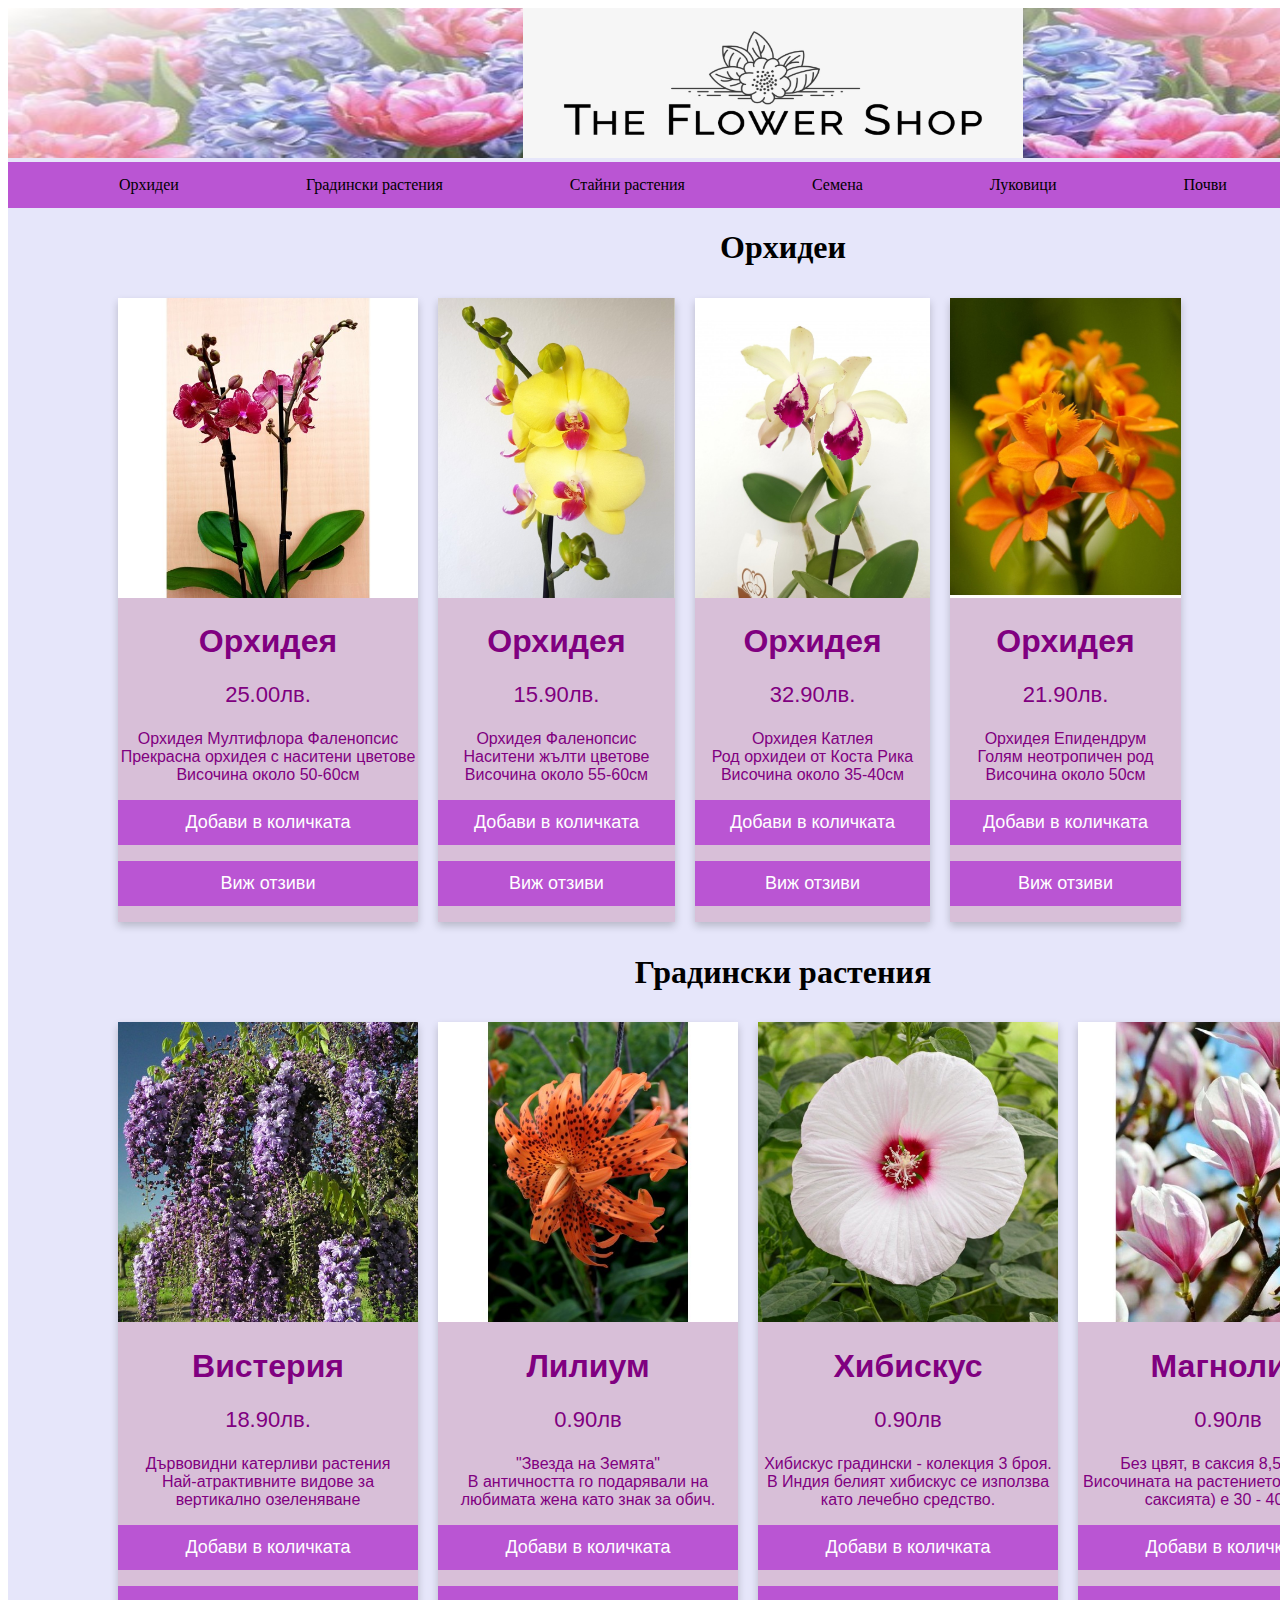
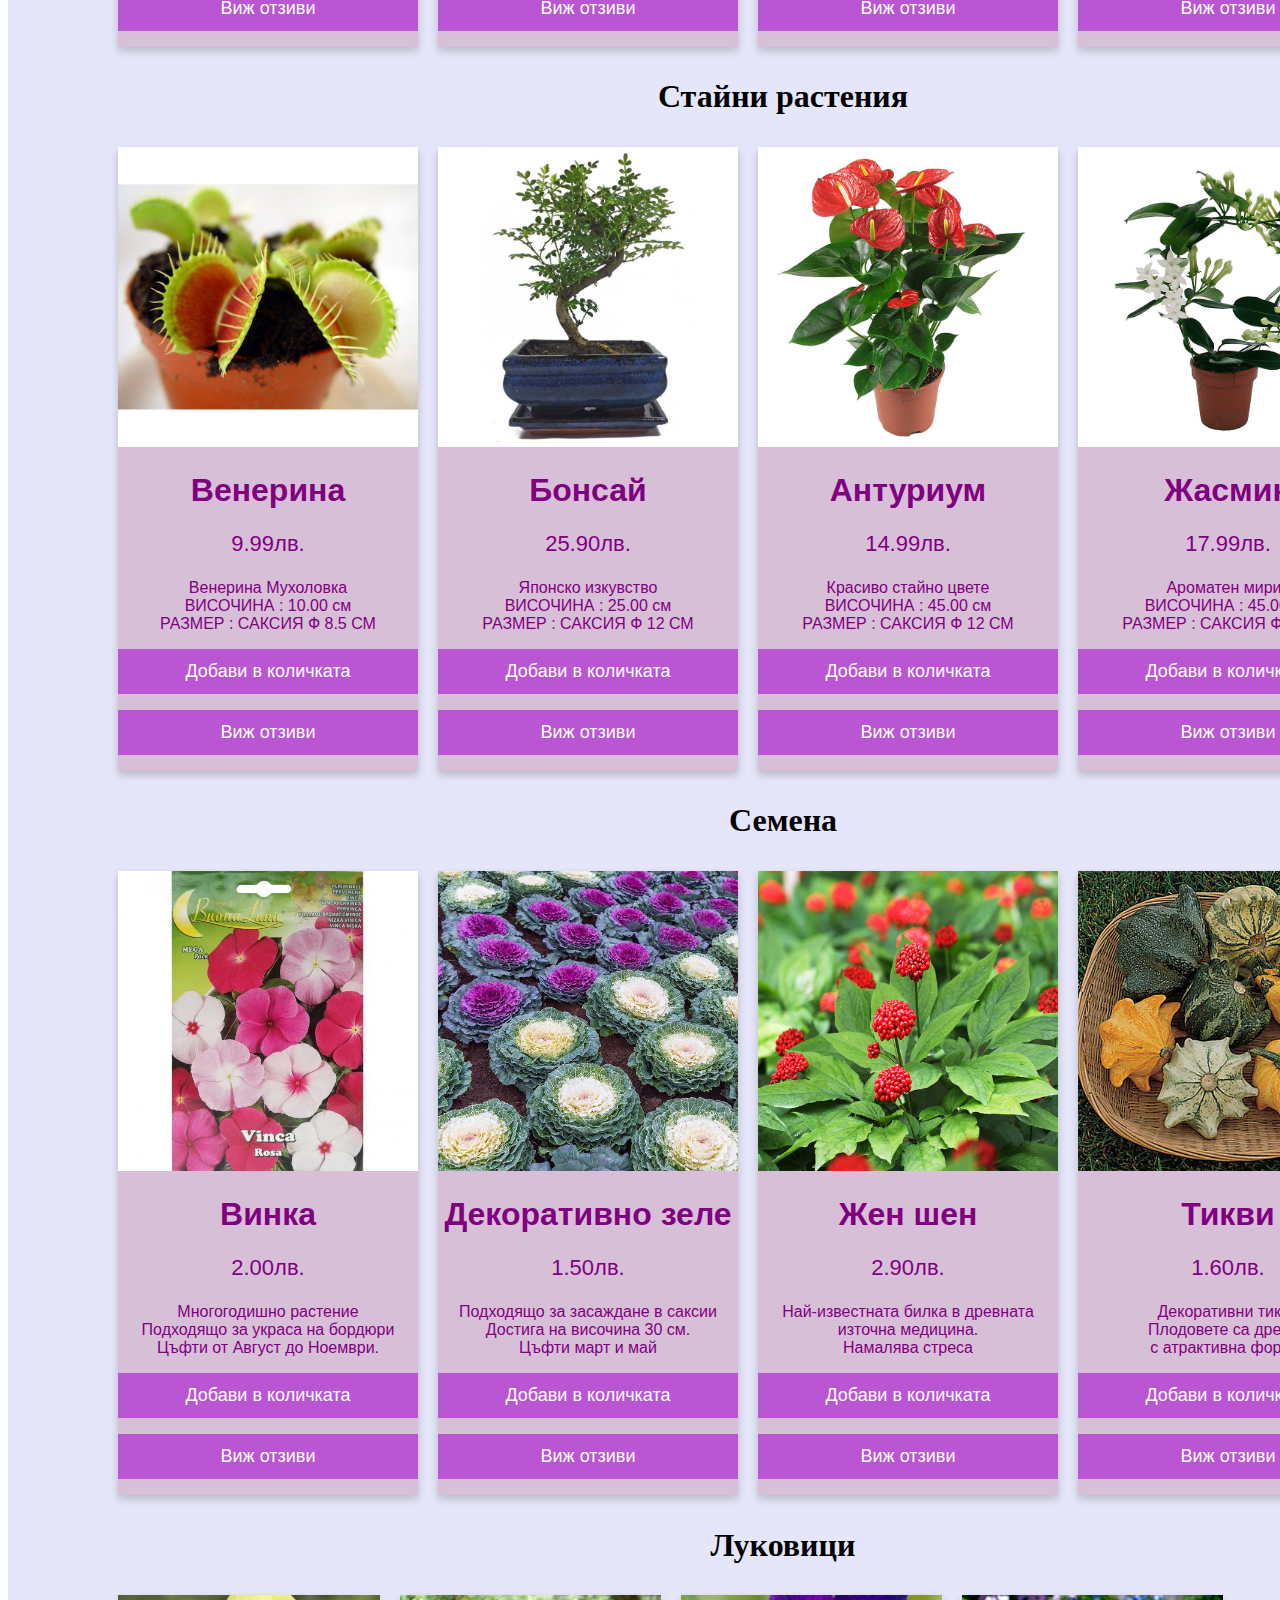
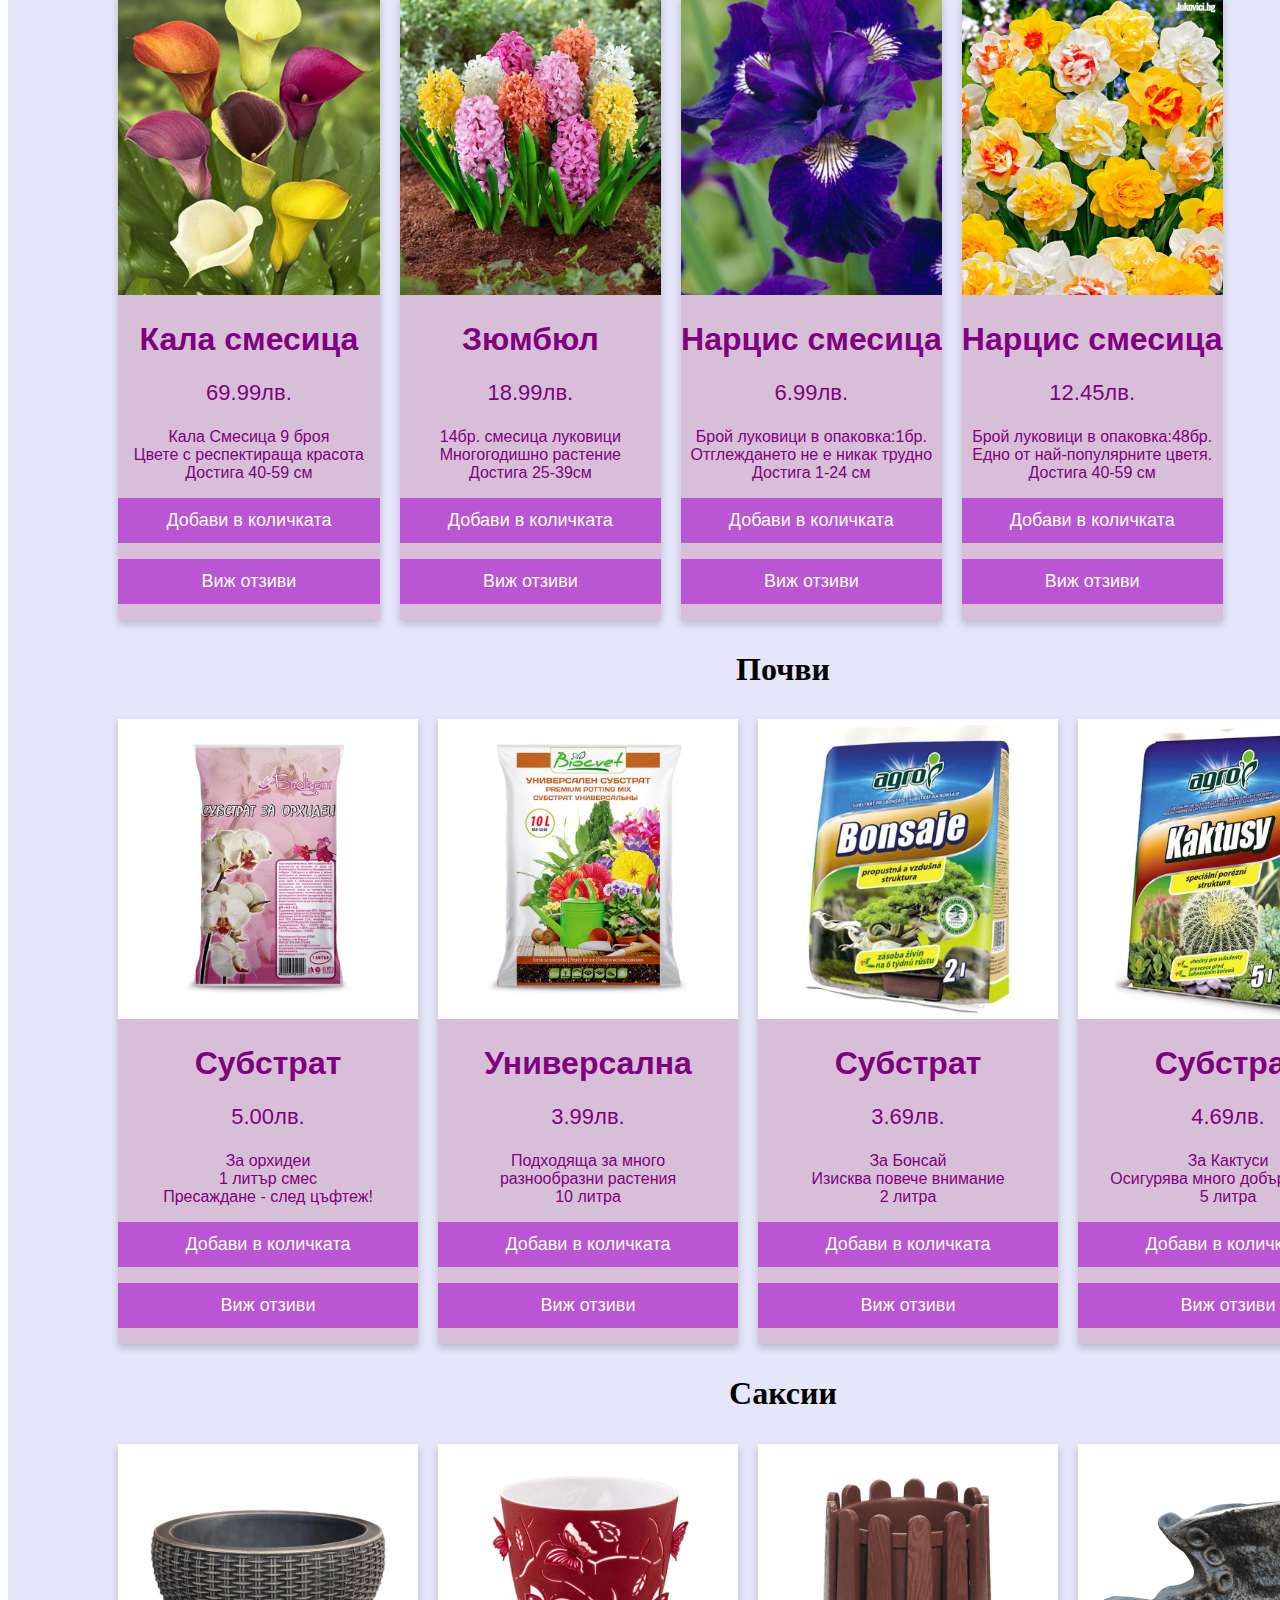
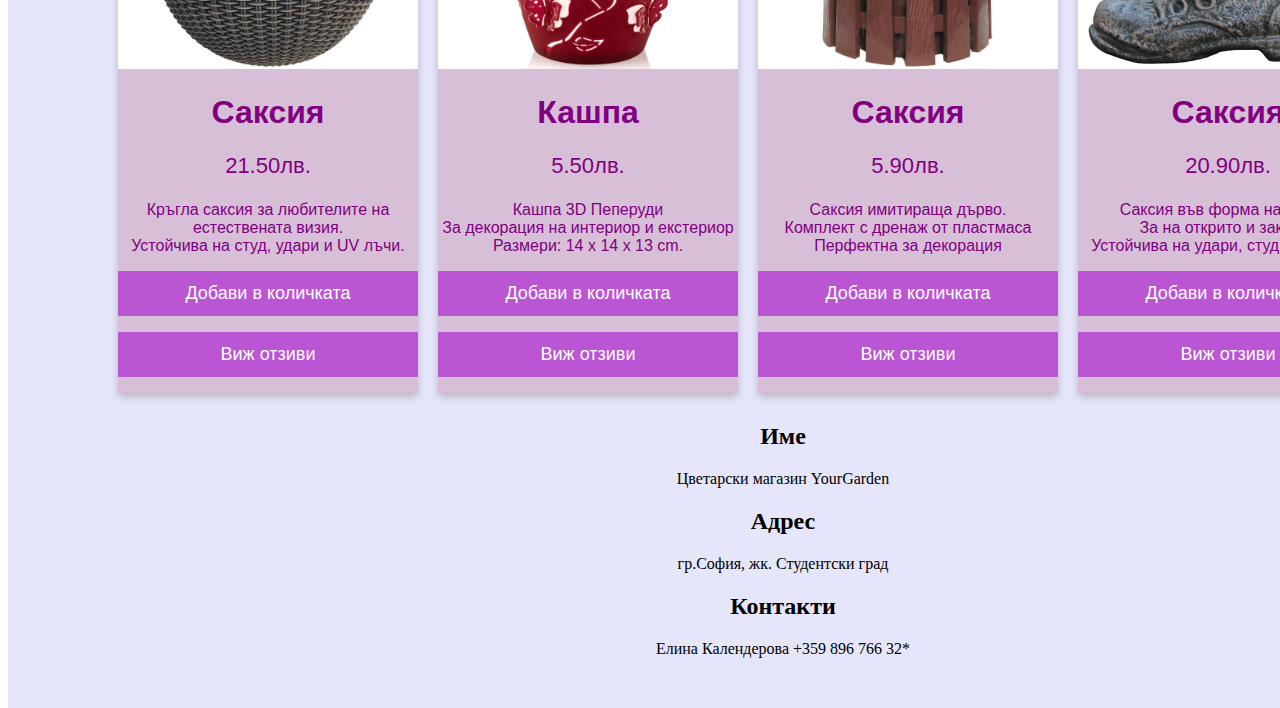
<file: index.html>
<!DOCTYPE html>
<html>

<head>
    <link href="styles/styles.css" rel="stylesheet">
    <meta charset="utf-8">
    <title>The Flower shop</title>
</head>

<body>
    <div class="home">
        <div class="outpic">
            <img src="images/zumbul1.jpg" width="1550" height="150">
            <a href="index.html"><img src="images/logo2.png" width="200" height="150" class="pic"></a>
        </div>
        <div>
            <ul>
                <li><a href="#orchid">Орхидеи</a></li>
                <li><a href="#garden">Градински растения</a></li>
                <li><a href="#houseplants">Стайни растения</a></li>
                <li><a href="#seeds">Семена</a></li>
                <li><a href="#bulbs">Луковици</a></li>
                <li><a href="#soils">Почви</a></li>
                <li><a href="#pots">Саксии</a></li>
            </ul>
        </div>
        <div id="orchid"></div>
        <h1 class="heading">Орхидеи</h1>
        <div class="orchid">
            <div class="card">
                <img src="images/162267535_925943794834988_1511221803731503107_n-550x550h.jpg" alt="Orchid"
                    style="width:100%">
                <div class="zoom"></div>
                <h1>Орхидея </h1>
                <p class="price">25.00лв.</p>
                <p>Орхидея Мултифлора Фаленопсис
                    <br>Прекрасна орхидея с наситени цветове</br>
                    Височина около 50-60см
                </p>
                <p><button>Добави в количката</button></p>
                <form method="get" action="orchid.html">
                    <p><button type="submit">Виж отзиви</button></p>
                </form>

            </div>
            <div class="card">
                <img src="images/orchid2.jpg" alt="Orchid" style="width:100%">
                <div class="zoom"></div>
                <h1>Орхидея</h1>
                <p class="price">15.90лв.</p>
                <p>Орхидея Фаленопсис
                    <br>Наситени жълти цветове</br>
                    Височина около 55-60см
                </p>
                <p><button>Добави в количката</button></p>
                <p><button>Виж отзиви</button></p>
            </div>
            <div class="card">
                <img src="images/orchid3.jpg" alt="Orchid" style="width:100%">
                <h1>Орхидея</h1>
                <p class="price">32.90лв.</p>
                <p>Орхидея Катлея
                    <br>Род орхидеи от Коста Рика</br>
                    Височина около 35-40см
                </p>
                <p><button>Добави в количката</button></p>
                <p><button>Виж отзиви</button></p>
            </div>
            <div class="card">
                <img src="images/orchid4.jpg" alt="Orchid" style="width:100%">
                <h1>Орхидея</h1>
                <p class="price">21.90лв.</p>
                <p>Орхидея Епидендрум
                    <br>Голям неотропичен род</br>
                    Височина около 50см
                </p>
                <p><button>Добави в количката</button></p>
                <p><button>Виж отзиви</button></p>
            </div>
        </div>
        <div id="garden"></div>
        <h1 class="heading">Градински растения</h1>
        <div class="garden">
            <div class="card">
                <img src="images/garden1.jpg" alt="Garden" style="width:100%">
                <div class="zoom"></div>
                <h1>Вистерия</h1>
                <p class="price">18.90лв.</p>
                <p>Дървовидни катерливи растения
                    <br>Най-атрактивните видове за вертикално озеленяване</br>
                </p>
                <p><button>Добави в количката</button></p>
                <form method="get" action="visteria.html">
                    <p><button>Виж отзиви</button></p>
                </form>
            </div>
            <div class="card">
                <img src="images/garden2.jpg" alt="Garden" style="width:100%">
                <div class="zoom"></div>
                <h1>Лилиум</h1>
                <p class="price">0.90лв</p>
                <p>"Звезда на Земята"
                    <br>В античността го подарявали на любимата жена като знак за обич.</br>
                </p>
                <p><button>Добави в количката</button></p>
                <p><button>Виж отзиви</button></p>
            </div>
            <div class="card">
                <img src="images/garden3.jpg" alt="Garden" style="width:100%">
                <div class="zoom"></div>
                <h1>Хибискус</h1>
                <p class="price">0.90лв</p>
                <p>Хибискус градински - колекция 3 броя.
                    <br>В Индия белият хибискус се използва като лечебно средство.</br>
                </p>
                <p><button>Добави в количката</button></p>
                <p><button>Виж отзиви</button></p>
            </div>
            <div class="card">
                <img src="images/garden4.jpg" alt="Garden" style="width:100%">
                <div class="zoom"></div>
                <h1>Магнолия</h1>
                <p class="price">0.90лв</p>
                <p>Без цвят, в саксия 8,5/8,5 см.
                    <br>Височината на растението (заедно със саксията) е 30 - 40 см.</br>
                </p>
                <p><button>Добави в количката</button></p>
                <p><button>Виж отзиви</button></p>
            </div>
        </div>
        <div id="houseplants"></div>
        <h1 class="heading"> Стайни растения </h1>
        <div class="houseplants">
            <div class="card">
                <img src="images/houseplant2.jpg" alt="Houseplant" style="width:100%">
                <div class="zoom"></div>
                <h1>Венерина</h1>
                <p class="price">9.99лв.</p>
                <p>Венерина Мухоловка
                    <br>ВИСОЧИНА : 10.00 см
                    <br>РАЗМЕР : САКСИЯ Ф 8.5 СМ</br>
                </p>
                <p><button>Добави в количката</button></p>
                <form method="get" action="venerina.html">
                    <p><button type="submit">Виж отзиви</button></p>
                </form>
            </div>
            <div class="card">
                <img src="images/houseplant1.jpg" alt="Houseplant" style="width:100%">
                <div class="zoom"></div>
                <h1>Бонсай</h1>
                <p class="price">25.90лв.</p>
                <p> Японско изкувство
                    <br>ВИСОЧИНА : 25.00 см
                    <br>РАЗМЕР : САКСИЯ Ф 12 СМ</br>
                </p>
                <p><button>Добави в количката</button></p>
                <p><button type="submit">Виж отзиви</button></p>
            </div>
            <div class="card">
                <img src="images/houseplant3.jpg" alt="Houseplant" style="width:100%">
                <div class="zoom"></div>
                <h1>Антуриум</h1>
                <p class="price">14.99лв.</p>
                <p> Красиво стайно цвете
                    <br>ВИСОЧИНА : 45.00 см
                    <br>РАЗМЕР : САКСИЯ Ф 12 СМ</br>
                </p>
                <p><button>Добави в количката</button></p>
                <p><button>Виж отзиви</button></p>
            </div>
            <div class="card">
                <img src="images/houseplant4.jpg" alt="Houseplant" style="width:100%">
                <div class="zoom"></div>
                <h1>Жасмин</h1>
                <p class="price">17.99лв.</p>
                <p> Ароматен мирис
                    <br>ВИСОЧИНА : 45.00 см
                    <br>РАЗМЕР : САКСИЯ Ф 12 СМ</br>
                </p>
                <p><button>Добави в количката</button></p>
                <p><button>Виж отзиви</button></p>
            </div>
        </div>
        <div id="seeds"></div>
        <h1 class="heading"> Семена </h1>
        <div class="seeds">
            <div class="card">
                <img src="images/seeds1.jpg" alt="Seeds" style="width:100%">
                <div class="zoom"></div>
                <h1>Винка</h1>
                <p class="price">2.00лв.</p>
                <p>Многогодишно растение
                    <br>Подходящо за украса на бордюри
                    <br>Цъфти от Август до Ноември.</br>
                </p>
                <p><button>Добави в количката</button></p>
                <form method="get" action="vinka.html">
                    <p><button type="submit">Виж отзиви</button></p>
                </form>
            </div>
            <div class="card">
                <img src="images/seeds2.jpg" alt="Seeds" style="width:100%">
                <div class="zoom"></div>
                <h1>Декоративно зеле</h1>
                <p class="price">1.50лв.</p>
                <p>Подходящо за засаждане в саксии
                    <br>Достига на височина 30 см.
                    <br>Цъфти март и май</br>
                </p>
                <p><button>Добави в количката</button></p>
                <p><button>Виж отзиви</button></p>
            </div>
            <div class="card">
                <img src="images/seeds3.jpg" alt="Seeds" style="width:100%">
                <div class="zoom"></div>
                <h1>Жен шен</h1>
                <p class="price">2.90лв.</p>
                <p>Най-известната билка в древната
                    <br>източна медицина.
                    <br>Намалява стреса</br>
                </p>
                <p><button>Добави в количката</button></p>
                <p><button>Виж отзиви</button></p>
            </div>
            <div class="card">
                <img src="images/seeds4.jpg" alt="Seeds" style="width:100%">
                <div class="zoom"></div>
                <h1>Тикви</h1>
                <p class="price">1.60лв.</p>
                <p>Декоративни тикви
                    <br>Плодовете са дребни
                    <br>с атрактивна форма.</br>
                </p>
                <p><button>Добави в количката</button></p>
                <p><button>Виж отзиви</button></p>
            </div>
        </div>
        <div id="bulbs"></div>
        <h1 class="heading">Луковици</h1>
        <div class="bulbs">
            <div class="card">
                <img src="images/bulbs1.jpg" alt="Bulbs" style="width:100%">
                <div class="zoom"></div>
                <h1>Кала смесица</h1>
                <p class="price">69.99лв.</p>
                <p>Кала Смесица 9 броя
                    <br>Цвете с респектираща красота
                    <br> Достига 40-59 см</br>
                </p>
                <p><button>Добави в количката</button></p>
                <form method="get" action="zantedeschia.html">
                    <p><button>Виж отзиви</button></p>
                </form>
            </div>
            <div class="card">
                <img src="images/bulbs2.jpg" alt="Bulbs" style="width:100%">
                <div class="zoom"></div>
                <h1>Зюмбюл</h1>
                <p class="price">18.99лв.</p>
                <p>14бр. смесица луковици
                    <br>Многогодишно растение
                    <br> Достига 25-39см</br>
                </p>
                <p><button>Добави в количката</button></p>
                <p><button>Виж отзиви</button></p>
            </div>
            <div class="card">
                <img src="images/bulbs3.jpg" alt="Bulbs" style="width:100%">
                <div class="zoom"></div>
                <h1>Нарцис смесица</h1>
                <p class="price">6.99лв.</p>
                <p>Брой луковици в опаковка:1бр.
                    <br>Отглеждането не е никак трудно
                    <br> Достига 1-24 см</br>
                </p>
                <p><button>Добави в количката</button></p>
                <p><button>Виж отзиви</button></p>
            </div>
            <div class="card">
                <img src="images/bulbs4.jpg" alt="Bulbs" style="width:100%">
                <div class="zoom"></div>
                <h1>Нарцис смесица</h1>
                <p class="price">12.45лв.</p>
                <p>Брой луковици в опаковка:48бр.
                    <br>Едно от най-популярните цветя.
                    <br> Достига 40-59 см</br>
                </p>
                <p><button>Добави в количката</button></p>
                <p><button>Виж отзиви</button></p>
            </div>
        </div>
        <div id="soils"></div>
        <h1 class="heading">Почви</h1>
        <div class="soils">
            <div class="card">
                <img src="images/soils1.jpg" alt="Soils" style="width:100%">
                <div class="zoom"></div>
                <h1>Субстрат</h1>
                <p class="price">5.00лв.</p>
                <p>За орхидеи
                    <br>1 литър смес
                    <br>Пресаждане - след цъфтеж!</br>
                </p>
                <p><button>Добави в количката</button></p>
                <p><button>Виж отзиви</button></p>
            </div>
            <div class="card">
                <img src="images/soils2.jpg" alt="Soils" style="width:100%">
                <div class="zoom"></div>
                <h1>Универсална</h1>
                <p class="price">3.99лв.</p>
                <p>Подходяща за много
                    <br>разнообразни растения
                    <br>10 литра</br>
                </p>
                <p><button>Добави в количката</button></p>
                <p><button>Виж отзиви</button></p>
            </div>
            <div class="card">
                <img src="images/soils3.jpg" alt="Soils" style="width:100%">
                <div class="zoom"></div>
                <h1>Субстрат</h1>
                <p class="price">3.69лв.</p>
                <p>За Бонсай
                    <br>Изисква повече внимание
                    <br>2 литра</br>
                </p>
                <p><button>Добави в количката</button></p>
                <p><button>Виж отзиви</button></p>
            </div>
            <div class="card">
                <img src="images/soils4.jpg" alt="Soils" style="width:100%">
                <div class="zoom"></div>
                <h1>Субстрат</h1>
                <p class="price">4.69лв.</p>
                <p>За Кактуси
                    <br>Осигурява много добър дренаж
                    <br>5 литра</br>
                </p>
                <p><button>Добави в количката</button></p>
                <p><button>Виж отзиви</button></p>
            </div>
        </div>
        <div id="pots"></div>
        <h1 class="heading">Саксии</h1>
        <div class="pots">
            <div class="card">
                <img src="images/pots1.jpg" alt="pots" style="width:100%">
                <div class="zoom"></div>
                <h1>Саксия</h1>
                <p class="price">21.50лв.</p>
                <p>Кръгла саксия за любителите на
                    <br>естествената визия.
                    <br>Устойчива на студ, удари и UV лъчи.</br>
                </p>
                <p><button>Добави в количката</button></p>
                <p><button>Виж отзиви</button></p>
            </div>
            <div class="card">
                <img src="images/pots2.jpg" alt="pots" style="width:100%">
                <div class="zoom"></div>
                <h1>Кашпа</h1>
                <p class="price">5.50лв.</p>
                <p>Кашпа 3D Пеперуди
                    <br>За декорация на интериор и екстериор
                    <br>Размери: 14 x 14 x 13 cm.</br>
                </p>
                <p><button>Добави в количката</button></p>
                <p><button>Виж отзиви</button></p>
            </div>
            <div class="card">
                <img src="images/pots3.jpg" alt="pots" style="width:100%">
                <div class="zoom"></div>
                <h1>Саксия</h1>
                <p class="price">5.90лв.</p>
                <p>Саксия имитираща дърво.
                    <br>Комплект с дренаж от пластмаса
                    <br>Перфектна за декорация </br>
                </p>
                <p><button>Добави в количката</button></p>
                <p><button>Виж отзиви</button></p>
            </div>
            <div class="card">
                <img src="images/pots4.jpg" alt="pots" style="width:100%">
                <div class="zoom"></div>
                <h1>Саксия</h1>
                <p class="price">20.90лв.</p>
                <p>Саксия във форма на обувка
                    <br>За на открито и закрито
                    <br>Устойчива на удари, студ и UV лъчи. </br>
                </p>
                <p><button>Добави в количката</button></p>
                <p><button>Виж отзиви</button></p>
            </div>
        </div>
        <div class="CardSite">
            <h2> Име </h2>
            <p>Цветарски магазин YourGarden
            <p>
            <h2> Адрес </h2>
            <p>гр.София, жк. Студентски град</p>
            <h2> Контакти </h2>
            <p>Елина Календерова +359 896 766 32*</p>
        </div>
    </div>
</body>

</html>
</file>
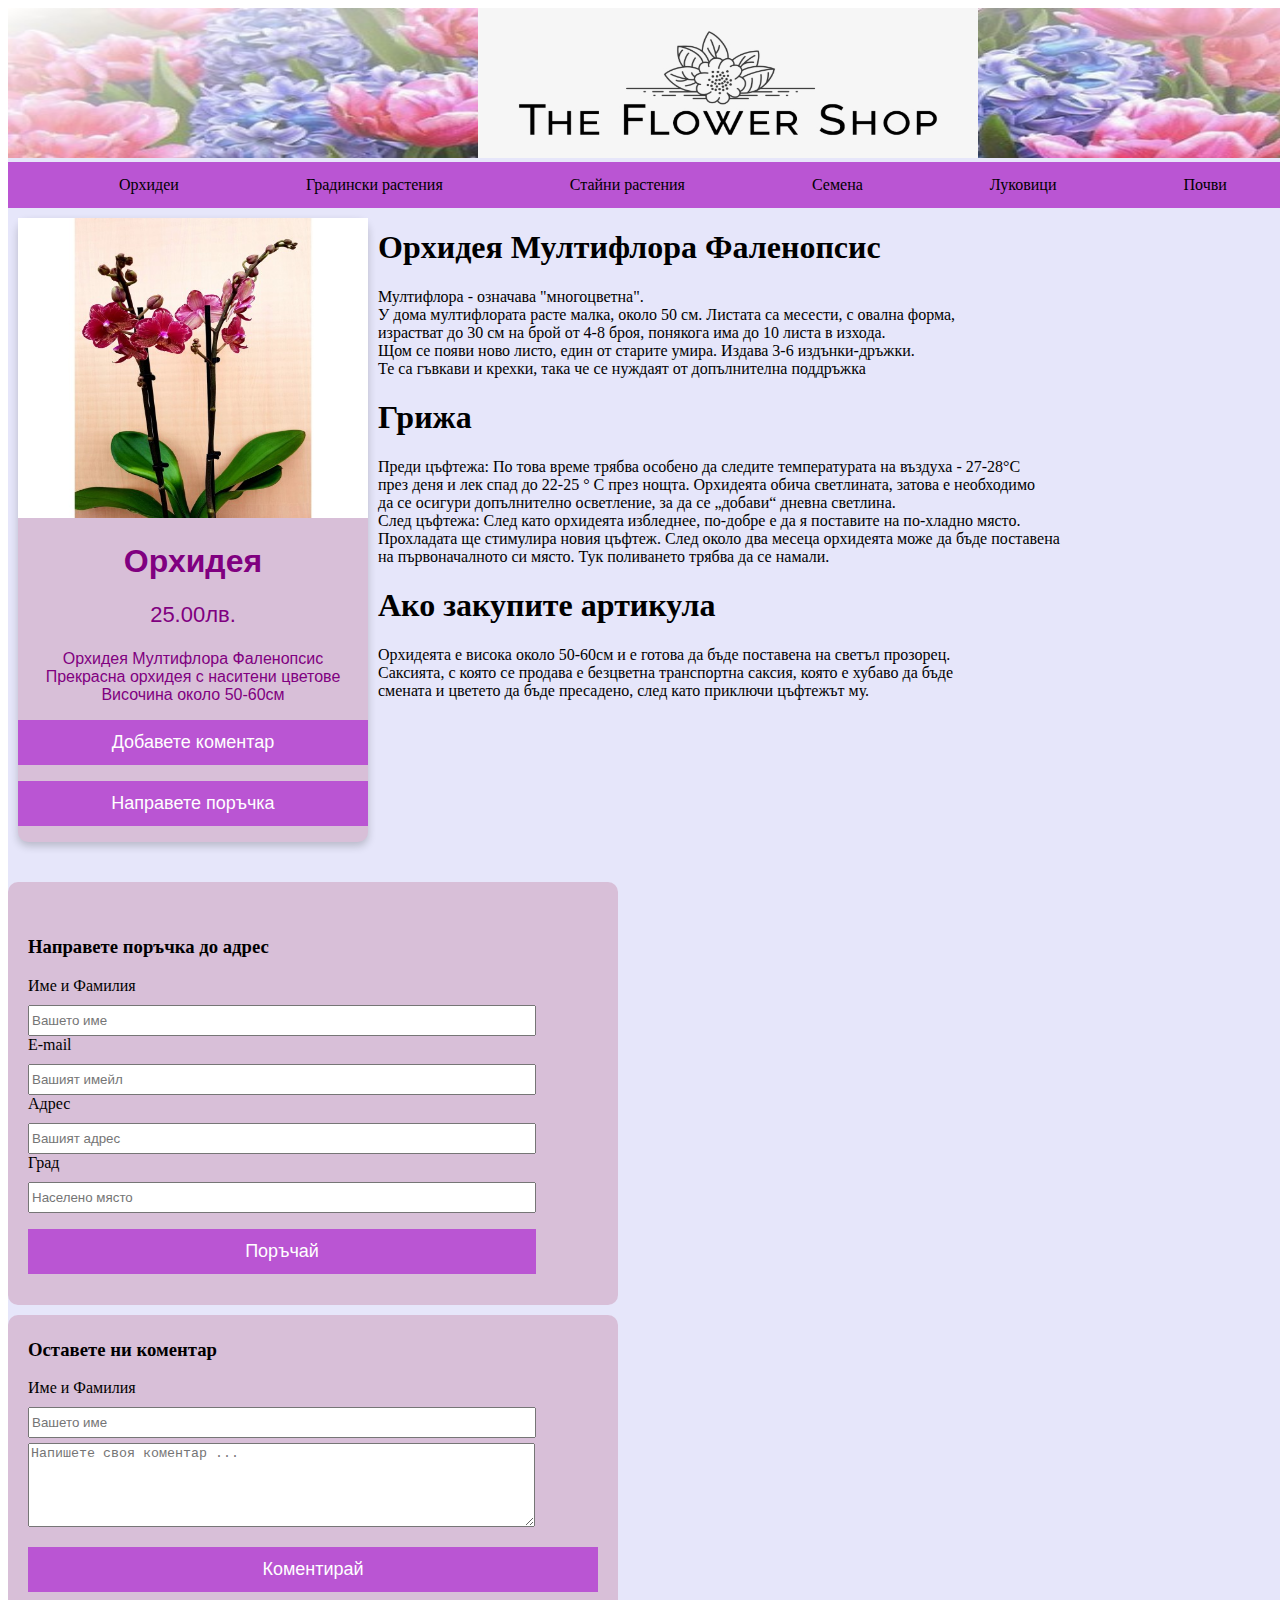
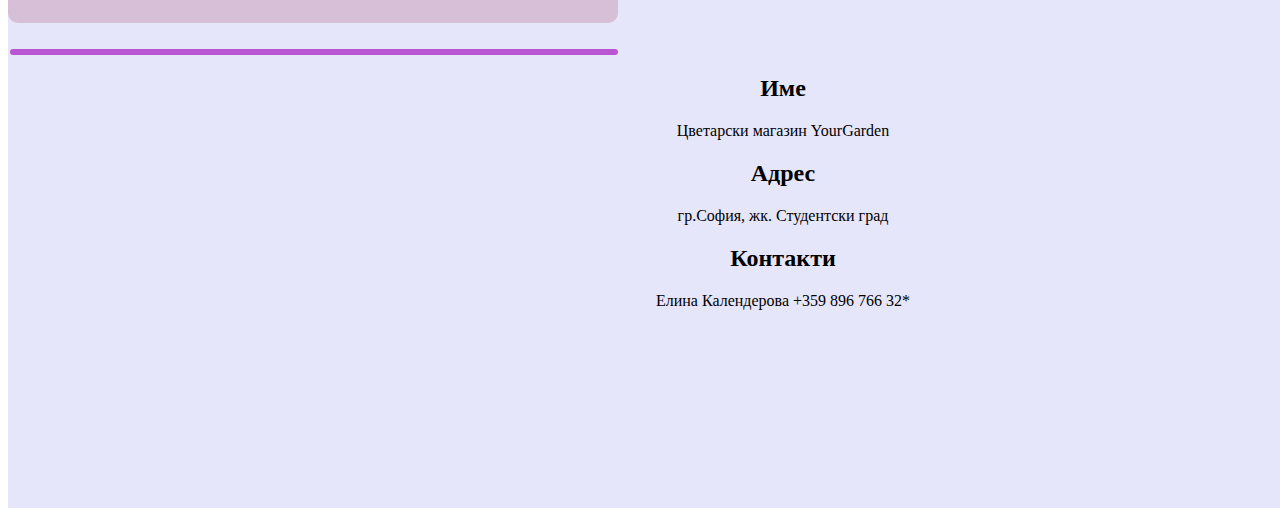
<file: orchid.html>
<!DOCTYPE html>
<html>

<head>
    <link href="styles/styles1.css" rel="stylesheet">
    <script src="script/script.js" defer></script>
    <title>Orchid shop</title>
</head>

<body>

    <div class="home">
        <div class="outpic">
            <img src="images/zumbul1.jpg" width="1550" height="150">
            <a href="index.html"><img src="images/logo2.png" width="200" height="150" class="pic"></a>
        </div>
        <div>
            <ul>
                <li><a href="index.html">Орхидеи</a></li>
                <li><a href="index.html">Градински растения</a></li>
                <li><a href="index.html">Стайни растения</a></li>
                <li><a href="index.html">Семена</a></li>
                <li><a href="index.html">Луковици</a></li>
                <li><a href="index.html">Почви</a></li>
                <li><a href="index.html">Саксии</a></li>
            </ul>
        </div>
        <div class="orchid">
            <div id="orchid"></div>
            <div class="card">
                <img src="images/162267535_925943794834988_1511221803731503107_n-550x550h.jpg" alt="Orchid"
                    style="width:100%">
                <div class="zoom"></div>
                <h1>Орхидея </h1>
                <p class="price">25.00лв.</p>
                <p>Орхидея Мултифлора Фаленопсис
                    <br>Прекрасна орхидея с наситени цветове</br>
                    Височина около 50-60см
                </p>
                <a href="#downto" <p><button>Добавете коментар</button></p><a>
                        <a href="#down">
                            <p><button>Направете поръчка</button></p><a>
            </div>
            <div class="info" id="wrapper">
                <h1>Орхидея Мултифлора Фаленопсис</h1>
                <p>Мултифлора - означава "многоцветна".
                    <br>У дома мултифлората расте малка, около 50 см. Листата са месести, с овална форма,
                    <br>израстват до 30 см на брой от 4-8 броя, понякога има до 10 листа в изхода.
                    <br>Щом се появи ново листо, един от старите умира. Издава 3-6 издънки-дръжки.
                    <br>Те са гъвкави и крехки, така че се нуждаят от допълнителна поддръжка</br>
                </p>
                <h1>Грижа</h1>
                <p>Преди цъфтежа: По това време трябва особено да следите температурата на въздуха - 27-28°C
                    <br>през деня и лек спад до 22-25 ° C през нощта. Орхидеята обича светлината, затова е необходимо
                    <br>да се осигури допълнително осветление, за да се „добави“ дневна светлина.
                    <br> След цъфтежа: След като орхидеята избледнее, по-добре е да я поставите на по-хладно място.
                    <br> Прохладата ще стимулира новия цъфтеж. След около два месеца орхидеята може да бъде поставена
                    <br>на първоначалното си място. Тук поливането трябва да се намали.</br>
                <p>
                <h1>Ако закупите артикула</h1>
                <p>Орхидеята е висока около 50-60см и е готова да бъде поставена на светъл прозорец.
                    <br>Саксията, с която се продава е безцветна транспортна саксия, която е хубаво да бъде
                    <br>смената и цветето да бъде пресадено, след като приключи цъфтежът му.</br>
                </p>
            </div>
        </div>
        <div class="row" id="down">
            <div class="col-75">
                <div class="container">
                    <div class="row" id="wrapper">
                        <div class="col-50">
                            <h3>Направете поръчка до адрес</h3>
                            <label for="fname"><i class="fa fa-user"></i> Име и Фамилия</label>
                            <input type="text" class="rowtype" id="fname" name="firstname" placeholder="Вашето име ">
                            <label for="email"><i class="fa fa-envelope"></i> E-mail</label>
                            <input type="text" class="rowtype" id="email" name="email" placeholder="Вашият имейл ">
                            <label for="adr"><i class="fa fa-address-card-o"></i> Адрес</label>
                            <input type="text" class="rowtype" id="adr" name="address" placeholder="Вашият адрес ">
                            <label for="city"><i class="fa fa-institution"></i>Град</label>
                            <input type="text" class="rowtype" id="city" name="city" placeholder="Населено място">
                            <p><button onclick="myFunction()">Поръчай</button></p>
                            <p id="demo"></p>
                        </div>
                    </div>
                </div>
                <div class="comments" id="downto">
                    <h3>Оставете ни коментар</h3>
                    <label for="fname"><i class="fa fa-user"></i> Име и Фамилия</label>
                    <input type="text" class="rowtype" id="name" name="firstname" placeholder="Вашето име ">
                    <form>
                        <textarea class="rowcom" id="rowcom" placeholder="Напишете своя коментар ..."></textarea>
                        <p><button onclick="commentf()">Коментирай</button></p>
                    </form>
                </div>
                <p id="errorcomm"></p>
                <div id="comm" class="comm"></div>
            </div>
        </div>
        <div class="CardSite">
            <h2> Име </h2>
            <p>Цветарски магазин YourGarden
            <p>
            <h2> Адрес </h2>
            <p>гр.София, жк. Студентски град</p>
            <h2> Контакти </h2>
            <p>Елина Календерова +359 896 766 32*</p>
        </div>
    </div>
</body>

</html>
</file>
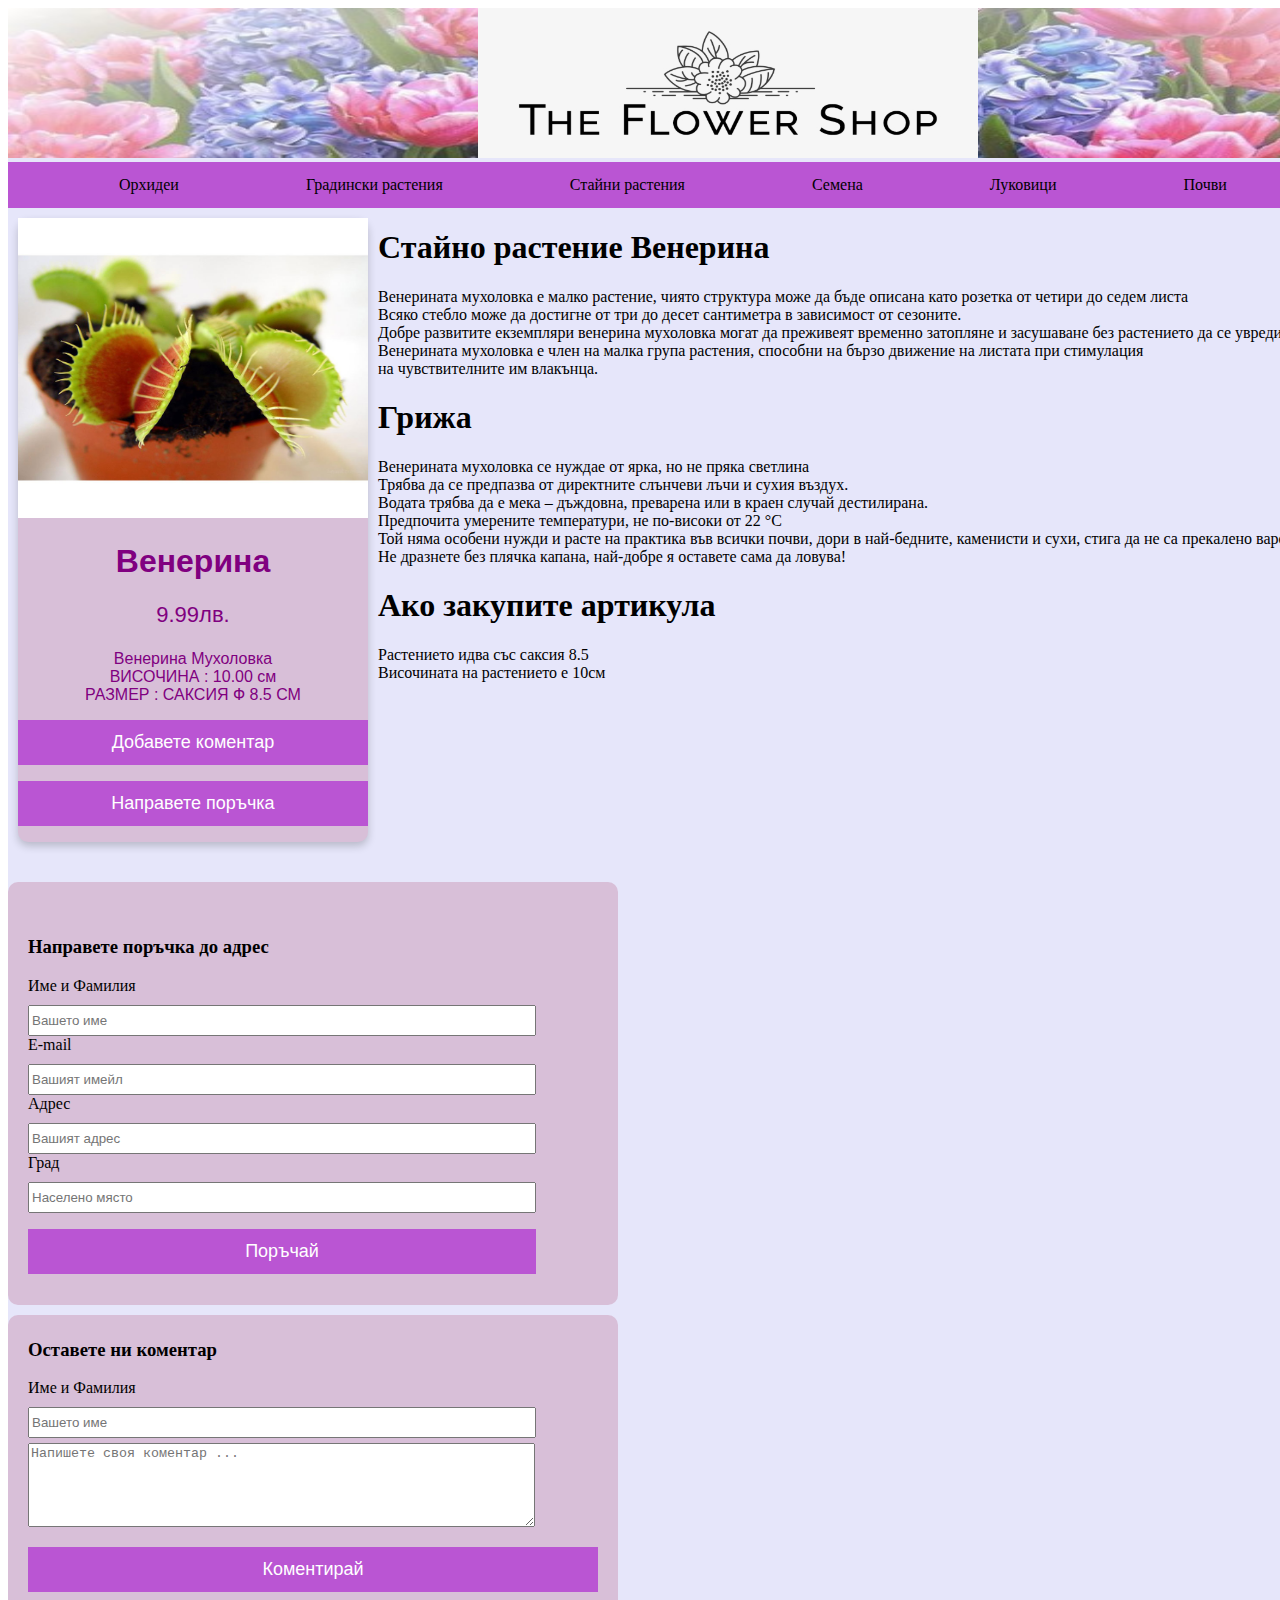
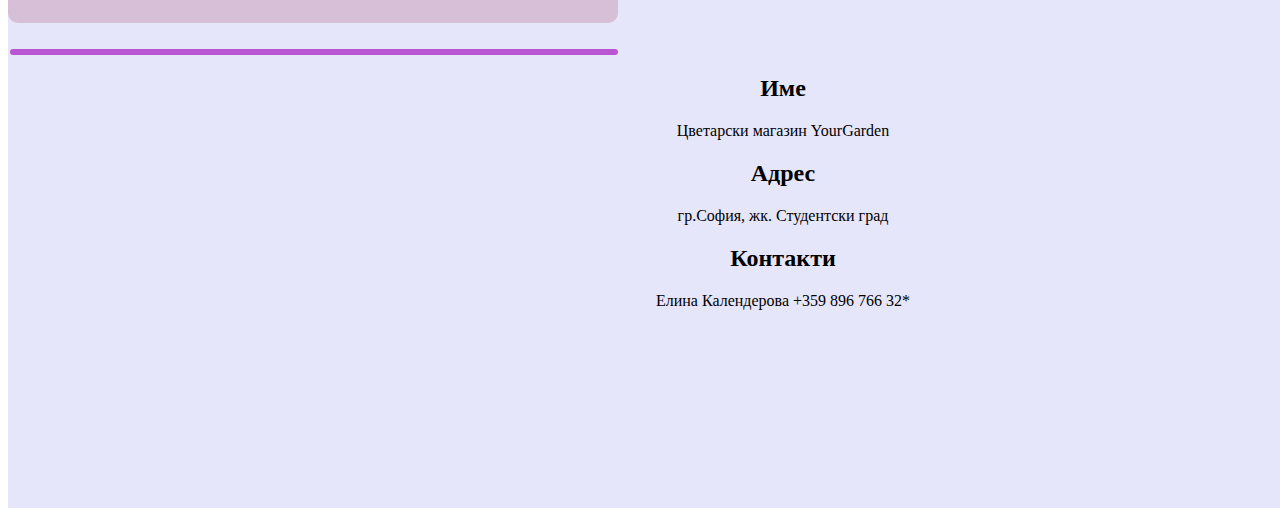
<file: venerina.html>
<!DOCTYPE html>
<html>

<head>
    <link href="styles/styles1.css" rel="stylesheet">
	<script src="script/script.js" defer></script>
    <title>House shop</title>
</head>

<body>

    <div class="home">
        <div class="outpic">
            <img src="images/zumbul1.jpg" width="1550" height="150">
            <a href="index.html"><img src="images/logo2.png" width="200" height="150" class="pic"></a>
        </div>
        <div>
            <ul>
                <li><a href="index.html">Орхидеи</a></li>
                <li><a href="index.html">Градински растения</a></li>
                <li><a href="index.html">Стайни растения</a></li>
                <li><a href="index.html">Семена</a></li>
                <li><a href="index.html">Луковици</a></li>
                <li><a href="index.html">Почви</a></li>
                <li><a href="index.html">Саксии</a></li>
            </ul>
        </div>

        <div class="houseplants">
            <div id="houseplants"></div>
            <div class="card">
                <img src="images/houseplant2.jpg" alt="Houseplants" style="width:100%">
                <div class="zoom"></div>
                <h1>Венерина</h1>
                <p class="price">9.99лв.</p>
                <p>Венерина Мухоловка
                    <br>ВИСОЧИНА : 10.00 см
                    <br>РАЗМЕР : САКСИЯ Ф 8.5 СМ</br>
                </p>
                <a href="#downto">
                    <p><button>Добавете коментар</button></p><a>
                        <a href="#down">
                            <p><button>Направете поръчка</button></p><a>
            </div>
            <div class="info" id="wrapper">
                <h1>Стайно растение Венерина</h1>
                <p>Венерината мухоловка е малко растение, чиято структура може да бъде описана като розетка от четири до
                    седем листа
                    <br>Всяко стебло може да достигне от три до десет сантиметра в зависимост от сезоните.
                    <br>Добре развитите екземпляри венерина мухоловка могат да преживеят временно затопляне и засушаване
                    без растението да се увреди.
                    <br> Венерината мухоловка е член на малка група растения, способни на бързо движение на листата при
                    стимулация
                    <br> на чувствителните им влакънца. </br>
                </p>
                <h1>Грижа</h1>
                <p>Венерината мухоловка се нуждае от ярка, но не пряка светлина
                    <br>Трябва да се предпазва от директните слънчеви лъчи и сухия въздух.
                    <br>Водата трябва да е мека – дъждовна, преварена или в краен случай дестилирана.
                    <br>Предпочита умерените температури, не по-високи от 22 °C
                    <br>Той няма особени нужди и расте на практика във всички почви, дори в най-бедните, каменисти и
                    сухи, стига да не са прекалено варовити.
                    <br>Не дразнете без плячка капана, най-добре я оставете сама да ловува!</br>
                <p>
                <h1>Ако закупите артикула</h1>
                <p>Растението идва със саксия 8.5
                    <br>Височината на растението е 10см</br>
                </p>
            </div>
        </div>
        <div class="row" id="down">
            <div class="col-75">
                <div class="container">
                    <div class="row" id="wrapper">
                        <div class="col-50">
                            <h3>Направете поръчка до адрес</h3>
                            <label for="fname"><i class="fa fa-user"></i> Име и Фамилия</label>
                            <input type="text" class="rowtype" id="fname" name="firstname" placeholder="Вашето име ">
                            <label for="email"><i class="fa fa-envelope"></i> E-mail</label>
                            <input type="text" class="rowtype" id="email" name="email" placeholder="Вашият имейл ">
                            <label for="adr"><i class="fa fa-address-card-o"></i> Адрес</label>
                            <input type="text" class="rowtype" id="adr" name="address" placeholder="Вашият адрес ">
                            <label for="city"><i class="fa fa-institution"></i>Град</label>
                            <input type="text" class="rowtype" id="city" name="city" placeholder="Населено място">
                            <p><button onclick="myFunction()">Поръчай</button></p>
							<p id="demo"></p>
                        </div>
                    </div>
                </div>
                <div class="comments" id="downto">
                    <h3>Оставете ни коментар</h3>
					<label for="fname"><i class="fa fa-user"></i> Име и Фамилия</label>
                    <input type="text" class="rowtype" id="name" name="firstname" placeholder="Вашето име ">
                    <form>
                        <textarea class="rowcom" id="rowcom" placeholder="Напишете своя коментар ..."></textarea>
                        <p><button onclick="commentf()">Коментирай</button></p>
                    </form>
                </div>
				<p id="errorcomm"></p>
                <div id="comm" class="comm"></div>
            </div>
        </div>
        <div class="CardSite">
            <h2> Име </h2>
            <p>Цветарски магазин YourGarden
            <p>
            <h2> Адрес </h2>
            <p>гр.София, жк. Студентски град</p>
            <h2> Контакти </h2>
            <p>Елина Календерова +359 896 766 32*</p>
        </div>
    </div>
</body>

</html>
</file>
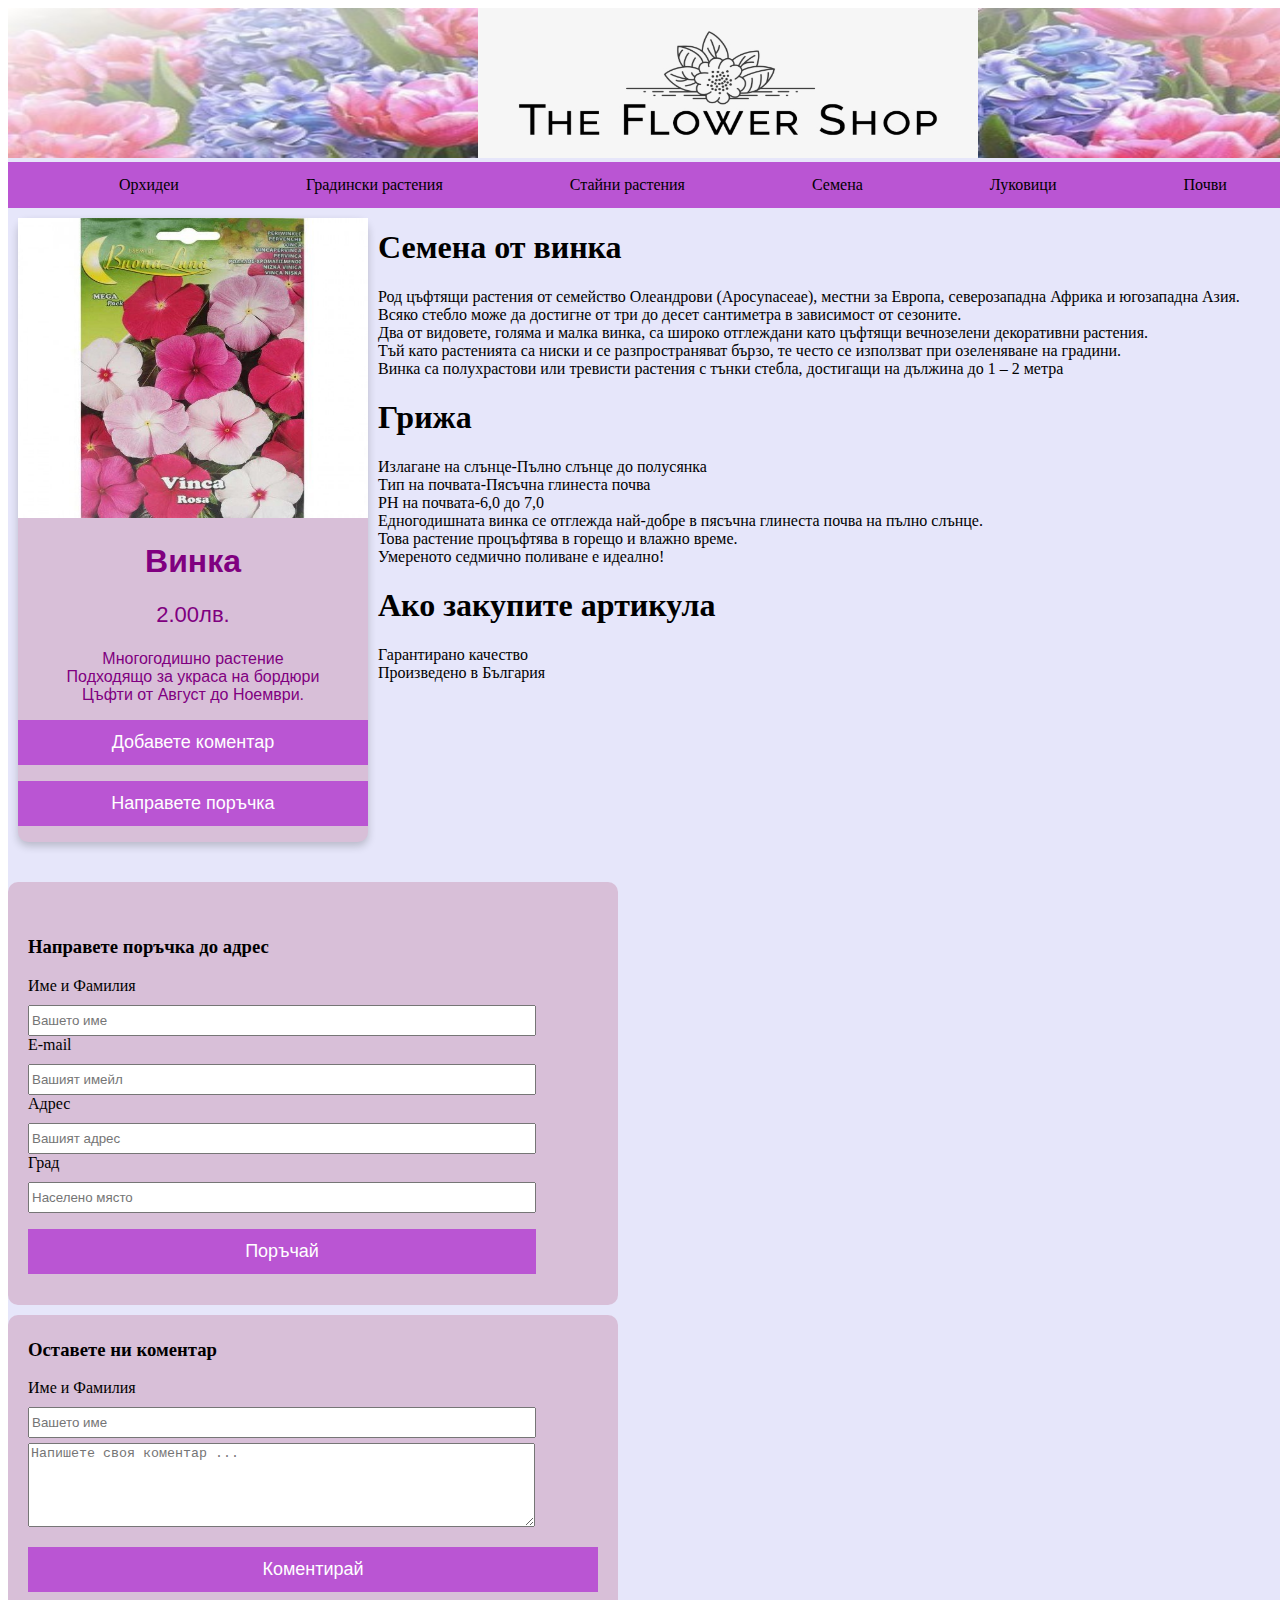
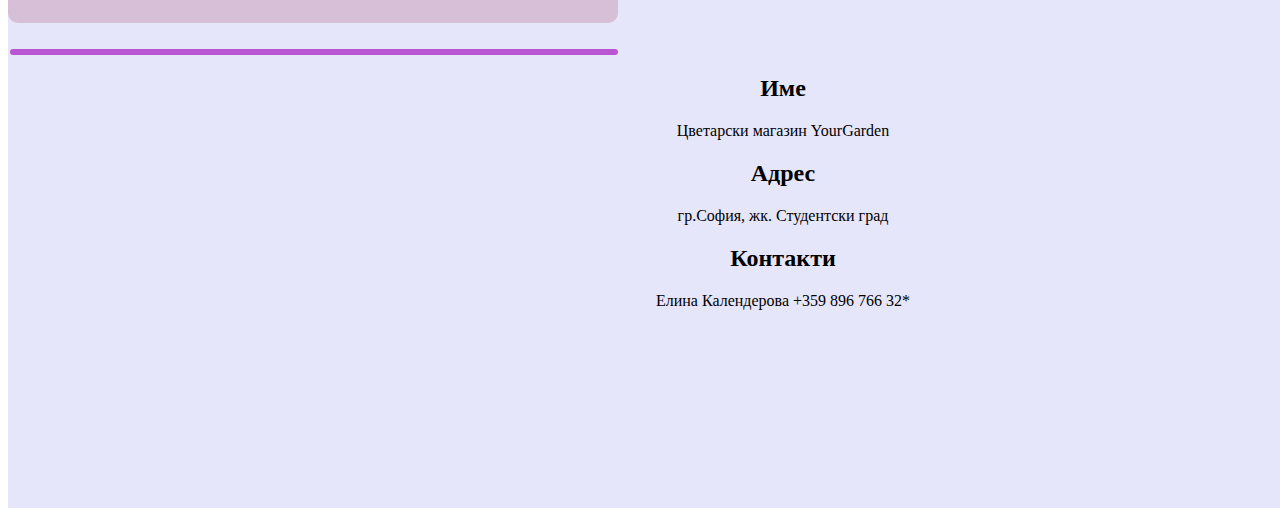
<file: vinka.html>
<!DOCTYPE html>
<html>

<head>
    <link href="styles/styles1.css" rel="stylesheet">
	<script src="script/script.js" defer></script>
    <title>Seed shop</title>
</head>

<body>

    <div class="home">
        <div class="outpic">
            <img src="images/zumbul1.jpg" width="1550" height="150">
            <a href="index.html"><img src="images/logo2.png" width="200" height="150" class="pic"></a>
        </div>
        <div>
            <ul>
                <li><a href="index.html">Орхидеи</a></li>
                <li><a href="index.html">Градински растения</a></li>
                <li><a href="index.html">Стайни растения</a></li>
                <li><a href="index.html">Семена</a></li>
                <li><a href="index.html">Луковици</a></li>
                <li><a href="index.html">Почви</a></li>
                <li><a href="index.html">Саксии</a></li>
            </ul>
        </div>

        <div class="seeds">
            <div id="seeds"></div>
            <div class="card">
                <img src="images/seeds1.jpg" alt="Seeds" style="width:100%">
                <div class="zoom"></div>
                <h1>Винка</h1>
                <p class="price">2.00лв.</p>
                <p>Многогодишно растение
                    <br>Подходящо за украса на бордюри
                    <br>Цъфти от Август до Ноември.</br>
                </p>
                <a href="#downto">
                    <p><button>Добавете коментар</button></p><a>
                        <a href="#down">
                            <p><button>Направете поръчка</button></p><a>
            </div>
            <div class="info" id="wrapper">
                <h1>Семена от винка</h1>
                <p> Род цъфтящи растения от семейство Олеандрови (Apocynaceae), местни за Европа, северозападна Африка и
                    югозападна Азия.
                    <br>Всяко стебло може да достигне от три до десет сантиметра в зависимост от сезоните.
                    <br>Два от видовете, голяма и малка винка, са широко отглеждани като цъфтящи вечнозелени декоративни
                    растения.
                    <br>Тъй като растенията са ниски и се разпространяват бързо, те често се използват при озеленяване
                    на градини.
                    <br>Винка са полухрастови или тревисти растения с тънки стебла, достигащи на дължина до 1 – 2
                    метра</br>
                </p>
                <h1>Грижа</h1>
                <p>Излагане на слънце-Пълно слънце до полусянка
                    <br>Тип на почвата-Пясъчна глинеста почва
                    <br>РН на почвата-6,0 до 7,0
                    <br>Едногодишната винка се отглежда най-добре в пясъчна глинеста почва на пълно слънце.
                    <br>Това растение процъфтява в горещо и влажно време.
                    <br>Умереното седмично поливане е идеално!</br>
                <p>
                <h1>Ако закупите артикула</h1>
                <p>Гарантирано качество
                    <br>Произведено в България</br>
                </p>
            </div>
        </div>
        <div class="row" id="down">
            <div class="col-75">
                <div class="container">
                    <div class="row" id="wrapper">
                        <div class="col-50">
                            <h3>Направете поръчка до адрес</h3>
                            <label for="fname"><i class="fa fa-user"></i> Име и Фамилия</label>
                            <input type="text" class="rowtype" id="fname" name="firstname" placeholder="Вашето име ">
                            <label for="email"><i class="fa fa-envelope"></i> E-mail</label>
                            <input type="text" class="rowtype" id="email" name="email" placeholder="Вашият имейл ">
                            <label for="adr"><i class="fa fa-address-card-o"></i> Адрес</label>
                            <input type="text" class="rowtype" id="adr" name="address" placeholder="Вашият адрес ">
                            <label for="city"><i class="fa fa-institution"></i>Град</label>
                            <input type="text" class="rowtype" id="city" name="city" placeholder="Населено място">
                            <p><button onclick="myFunction()">Поръчай</button></p>
							<p id="demo"></p>
                        </div>
                    </div>
                </div>
                <div class="comments" id="downto">
                    <h3>Оставете ни коментар</h3>
					<label for="fname"><i class="fa fa-user"></i> Име и Фамилия</label>
                    <input type="text" class="rowtype" id="name" name="firstname" placeholder="Вашето име ">
                    <form>
                        <textarea class="rowcom" id="rowcom" placeholder="Напишете своя коментар ..."></textarea>
                        <p><button onclick="commentf()">Коментирай</button></p>
                    </form>
                </div>
				<p id="errorcomm"></p>
                <div id="comm" class="comm"></div>
            </div>
        </div>
        <div class="CardSite">
            <h2> Име </h2>
            <p>Цветарски магазин YourGarden
            <p>
            <h2> Адрес </h2>
            <p>гр.София, жк. Студентски град</p>
            <h2> Контакти </h2>
            <p>Елина Календерова +359 896 766 32*</p>
        </div>
    </div>
</body>

</html>
</file>
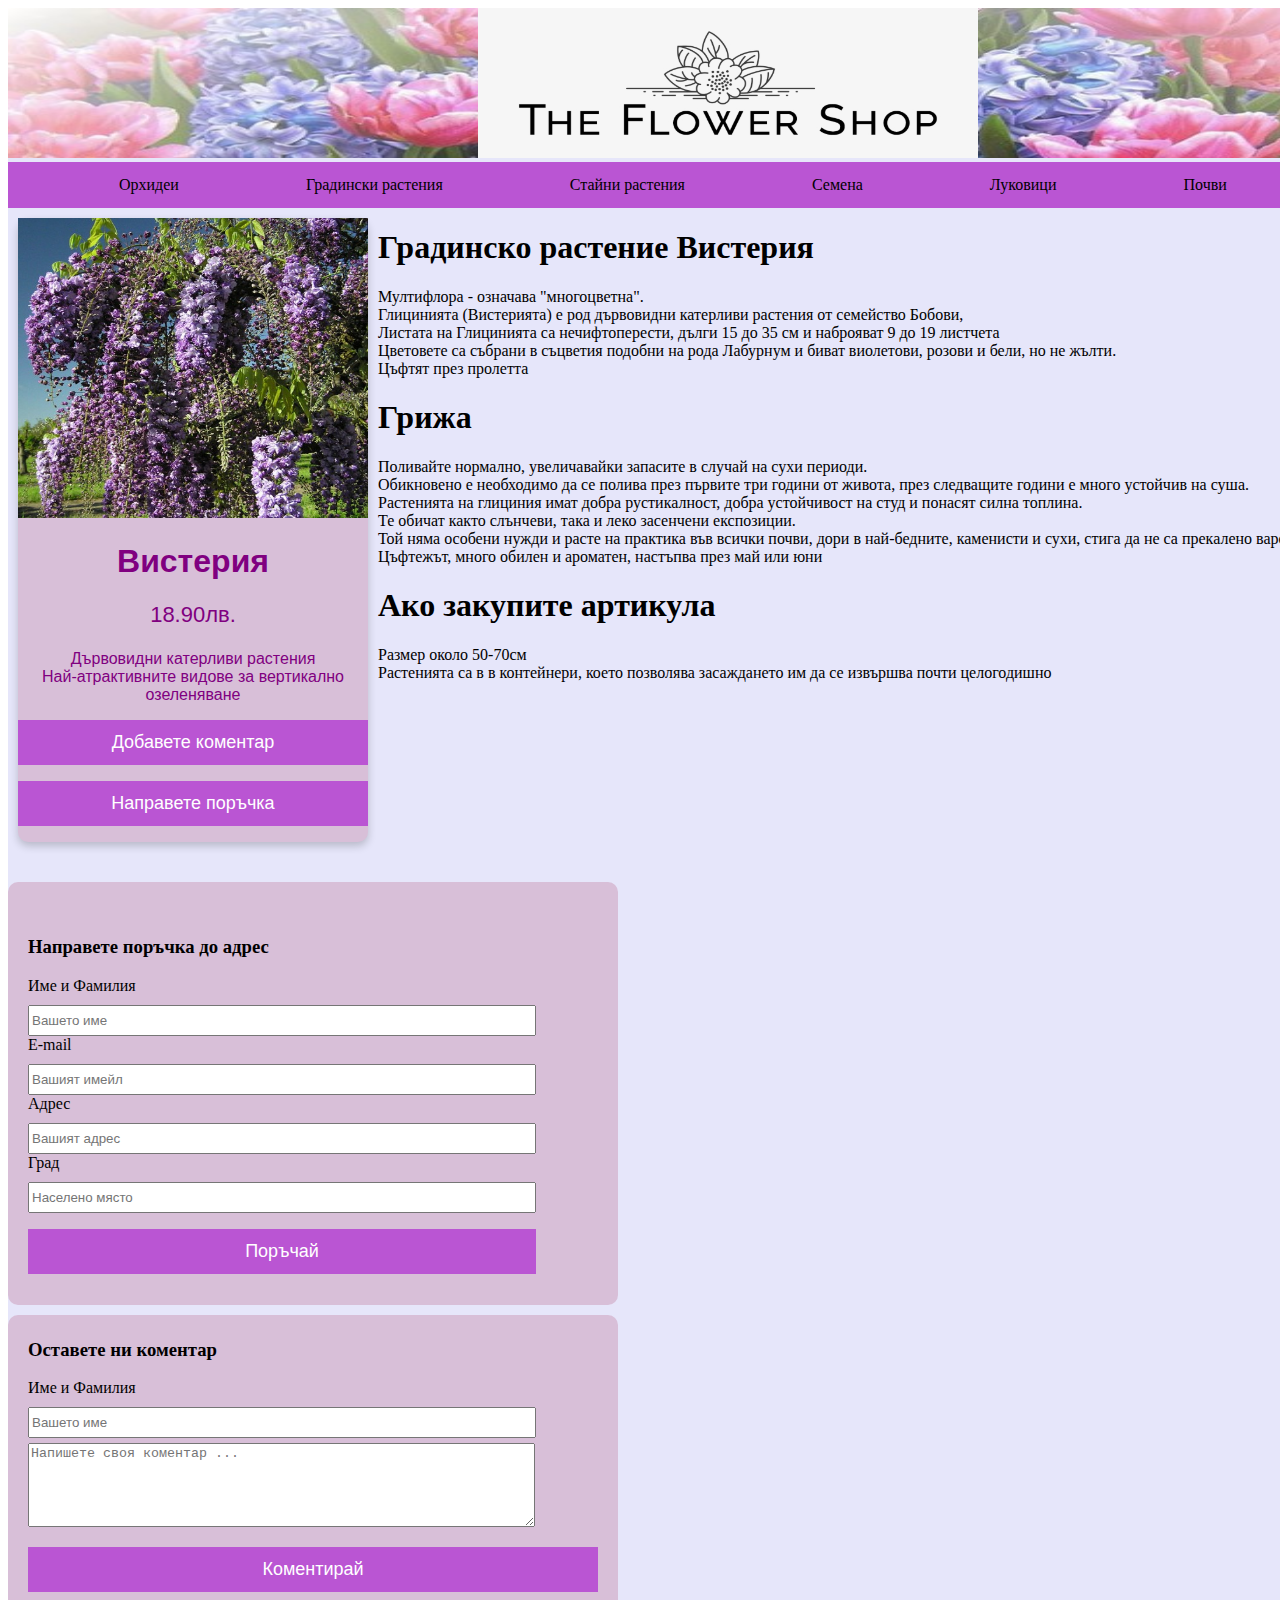
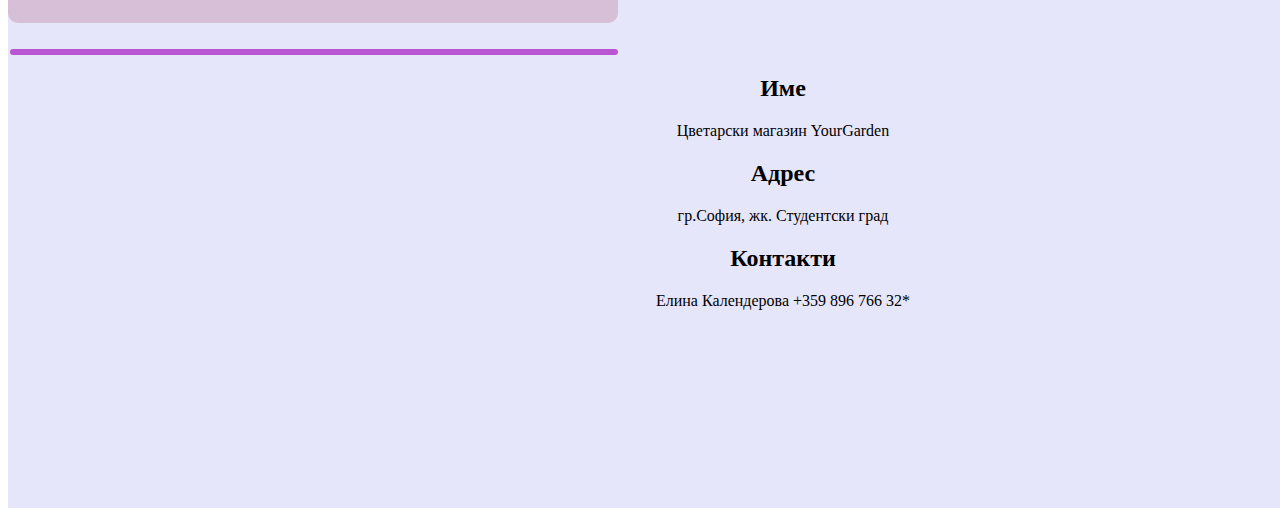
<file: visteria.html>
<!DOCTYPE html>
<html>

<head>
    <link href="styles/styles1.css" rel="stylesheet">
	<script src="script/script.js" defer></script>
    <title>Garden shop</title>
</head>

<body>

    <div class="home">
        <div class="outpic">
            <img src="images/zumbul1.jpg" width="1550" height="150">
            <a href="index.html"><img src="images/logo2.png" width="200" height="150" class="pic"></a>
        </div>
        <div>
            <ul>
                <li><a href="index.html">Орхидеи</a></li>
                <li><a href="index.html">Градински растения</a></li>
                <li><a href="index.html">Стайни растения</a></li>
                <li><a href="index.html">Семена</a></li>
                <li><a href="index.html">Луковици</a></li>
                <li><a href="index.html">Почви</a></li>
                <li><a href="index.html">Саксии</a></li>
            </ul>
        </div>

        <div class="garden">
            <div id="garden"></div>
            <div class="card">
                <img src="images/garden1.jpg" alt="Garden" style="width:100%">
                <div class="zoom"></div>
                <h1>Вистерия</h1>
                <p class="price">18.90лв.</p>
                <p>Дървовидни катерливи растения
                    <br>Най-атрактивните видове за вертикално озеленяване</br>
                </p>
                <a href="#downto">
                    <p><button>Добавете коментар</button></p><a>
                        <a href="#down">
                            <p><button>Направете поръчка</button></p><a>
            </div>
            <div class="info" id="wrapper">
                <h1>Градинско растение Вистерия</h1>
                <p>Мултифлора - означава "многоцветна".
                    <br>Глицинията (Вистерията) е род дървовидни катерливи растения от семейство Бобови,
                    <br>Листата на Глицинията са нечифтоперести, дълги 15 до 35 см и наброяват 9 до 19 листчета
                    <br> Цветовете са събрани в съцветия подобни на рода Лабурнум и биват виолетови, розови и бели, но
                    не жълти.
                    <br>Цъфтят през пролетта</br>
                </p>
                <h1>Грижа</h1>
                <p>Поливайте нормално, увеличавайки запасите в случай на сухи периоди.
                    <br>Обикновено е необходимо да се полива през първите три години от живота, през следващите години е
                    много устойчив на суша.
                    <br>Растенията на глициния имат добра рустикалност, добра устойчивост на студ и понасят силна
                    топлина.
                    <br>Те обичат както слънчеви, така и леко засенчени експозиции.
                    <br>Той няма особени нужди и расте на практика във всички почви, дори в най-бедните, каменисти и
                    сухи, стига да не са прекалено варовити.
                    <br>Цъфтежът, много обилен и ароматен, настъпва през май или юни</br>
                <p>
                <h1>Ако закупите артикула</h1>
                <p>Размер около 50-70см
                    <br>Растенията са в в контейнери, което позволява засаждането им да се извършва почти
                    целогодишно</br>
                </p>
            </div>
        </div>
        <div class="row" id="down">
            <div class="col-75">
                <div class="container">
                    <div class="row" id="wrapper">
                        <div class="col-50">
                            <h3>Направете поръчка до адрес</h3>
                            <label for="fname"><i class="fa fa-user"></i> Име и Фамилия</label>
                            <input type="text" class="rowtype" id="fname" name="firstname" placeholder="Вашето име ">
                            <label for="email"><i class="fa fa-envelope"></i> E-mail</label>
                            <input type="text" class="rowtype" id="email" name="email" placeholder="Вашият имейл ">
                            <label for="adr"><i class="fa fa-address-card-o"></i> Адрес</label>
                            <input type="text" class="rowtype" id="adr" name="address" placeholder="Вашият адрес ">
                            <label for="city"><i class="fa fa-institution"></i>Град</label>
                            <input type="text" class="rowtype" id="city" name="city" placeholder="Населено място">
                            <p><button onclick="myFunction()">Поръчай</button></p>
							<p id="demo"></p>
                        </div>
                    </div>
                </div>
                <div class="comments" id="downto">
                    <h3>Оставете ни коментар</h3>
					<label for="fname"><i class="fa fa-user"></i> Име и Фамилия</label>
                    <input type="text" class="rowtype" id="name" name="firstname" placeholder="Вашето име ">
                    <form>
                        <textarea class="rowcom" id="rowcom" placeholder="Напишете своя коментар ..."></textarea>
                        <p><button onclick="commentf()">Коментирай</button></p>
                    </form>
                </div>
				<p id="errorcomm"></p>
                <div id="comm" class="comm"></div>
            </div>
        </div>
        <div class="CardSite">
            <h2> Име </h2>
            <p>Цветарски магазин YourGarden
            <p>
            <h2> Адрес </h2>
            <p>гр.София, жк. Студентски град</p>
            <h2> Контакти </h2>
            <p>Елина Календерова +359 896 766 32*</p>
        </div>
    </div>
</body>

</html>
</file>
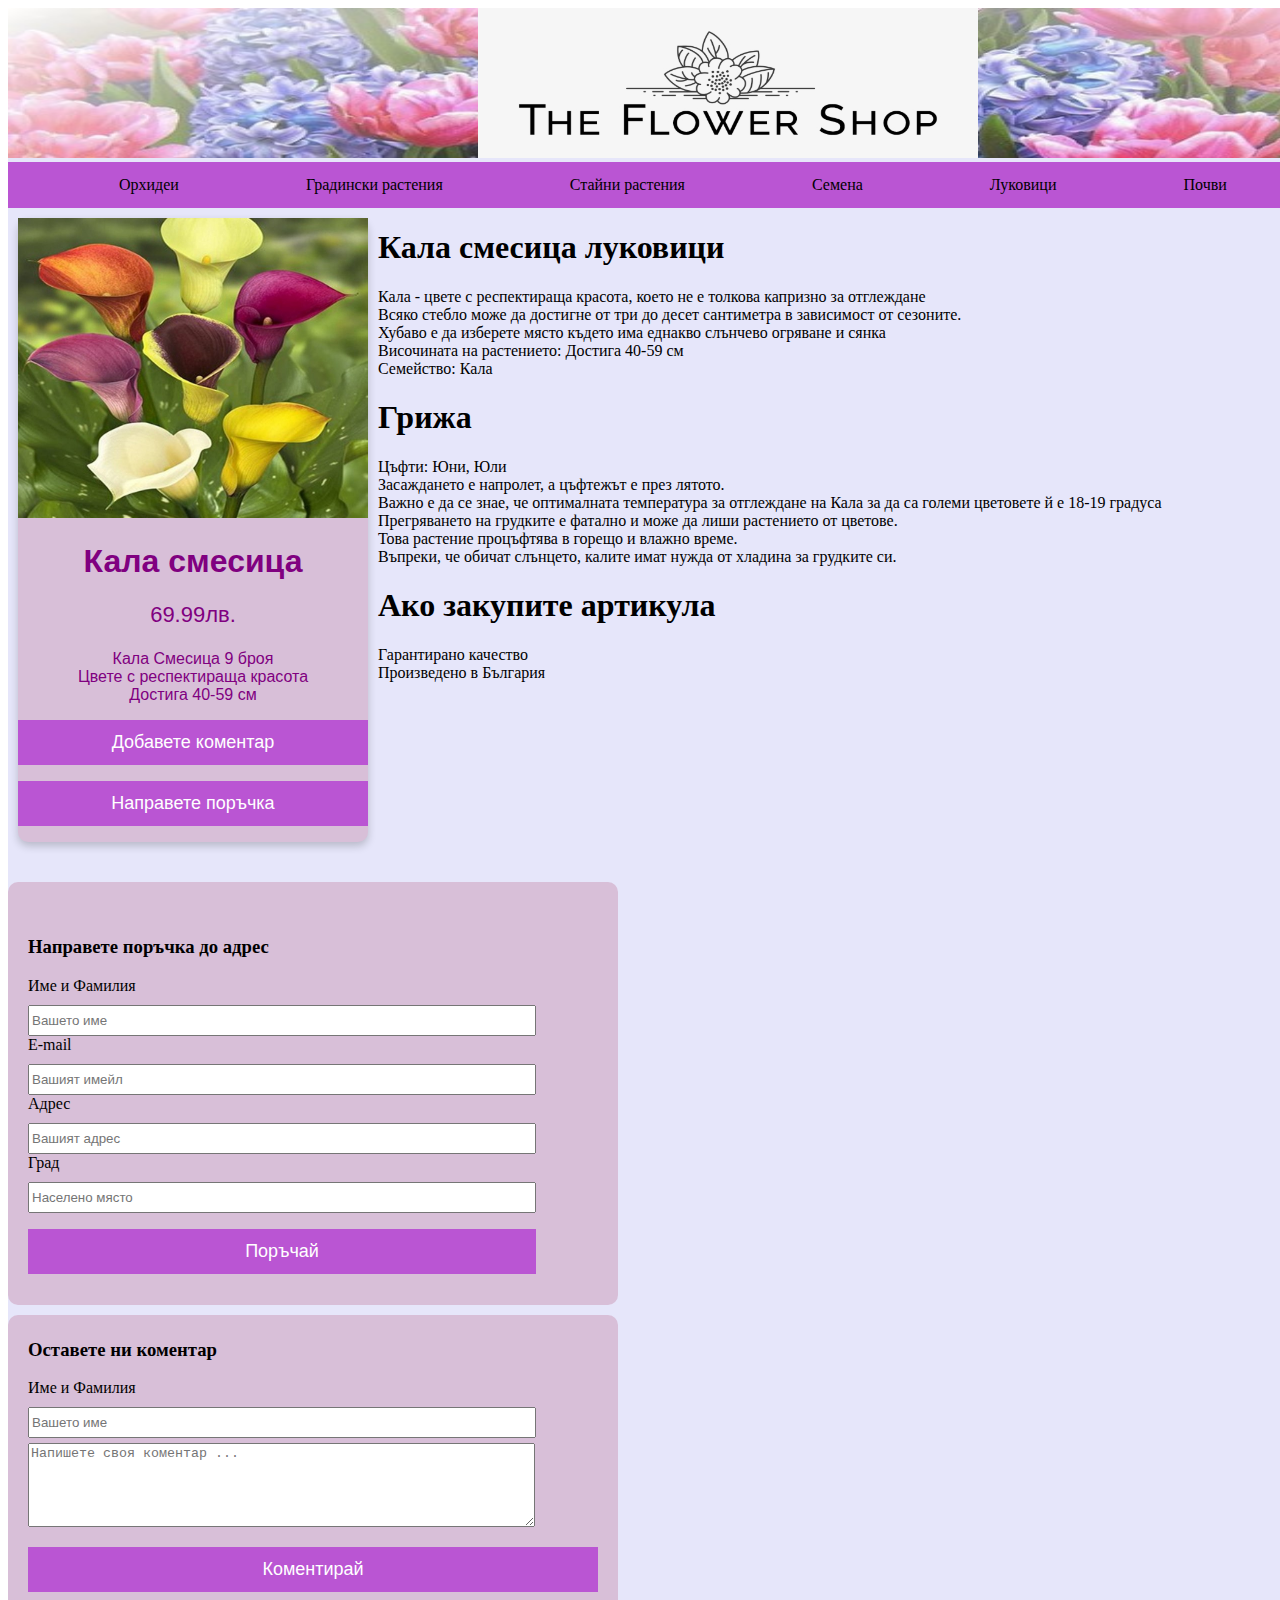
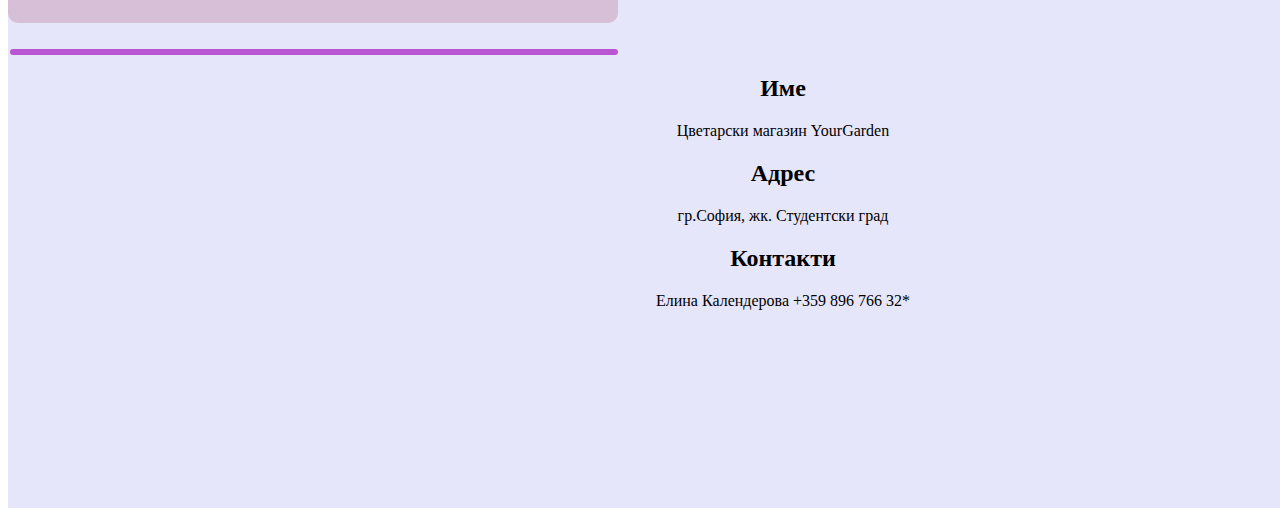
<file: zantedeschia.html>
<!DOCTYPE html>
<html>

<head>
    <link href="styles/styles1.css" rel="stylesheet">
	<script src="script/script.js" defer></script>
    <title>Bulbs shop</title>
</head>

<body>

    <div class="home">
        <div class="outpic">
            <img src="images/zumbul1.jpg" width="1550" height="150">
            <a href="index.html"><img src="images/logo2.png" width="200" height="150" class="pic"></a>
        </div>
        <div>
            <ul>
                <li><a href="index.html">Орхидеи</a></li>
                <li><a href="index.html">Градински растения</a></li>
                <li><a href="index.html">Стайни растения</a></li>
                <li><a href="index.html">Семена</a></li>
                <li><a href="index.html">Луковици</a></li>
                <li><a href="index.html">Почви</a></li>
                <li><a href="index.html">Саксии</a></li>
            </ul>
        </div>

        <div class="bulbs">
            <div id="bulbs"></div>
            <div class="card">
                <img src="images/bulbs1.jpg" alt="Bulbs" style="width:100%">
                <div class="zoom"></div>
                <h1>Кала смесица</h1>
                <p class="price">69.99лв.</p>
                <p>Кала Смесица 9 броя
                    <br>Цвете с респектираща красота
                    <br> Достига 40-59 см</br>
                </p>
                <a href="#downto">
                    <p><button>Добавете коментар</button></p><a>
                        <a href="#down">
                            <p><button>Направете поръчка</button></p><a>
            </div>
            <div class="info" id="wrapper">
                <h1>Кала смесица луковици</h1>
                <p>Кала - цвете с респектираща красота, което не е толкова капризно за отглеждане
                    <br>Всяко стебло може да достигне от три до десет сантиметра в зависимост от сезоните.
                    <br>Хубаво е да изберете място където има еднакво слънчево огряване и сянка
                    <br>Височината на растението: Достига 40-59 см
                    <br>Семейство: Кала</br>
                </p>
                <h1>Грижа</h1>
                <p>Цъфти: Юни, Юли
                    <br>Засаждането е напролет, а цъфтежът е през лятото.
                    <br>Важно е да се знае, че оптималната температура за отглеждане на Кала за да са големи цветовете й
                    е 18-19 градуса
                    <br>Прегряването на грудките е фатално и може да лиши растението от цветове.
                    <br>Това растение процъфтява в горещо и влажно време.
                    <br>Въпреки, че обичат слънцето, калите имат нужда от хладина за грудките си.</br>
                <p>
                <h1>Ако закупите артикула</h1>
                <p>Гарантирано качество
                    <br>Произведено в България</br>
                </p>
            </div>
        </div>
        <div class="row" id="down">
            <div class="col-75">
                <div class="container">
                    <div class="row" id="wrapper">
                        <div class="col-50">
                            <h3>Направете поръчка до адрес</h3>
                            <label for="fname"><i class="fa fa-user"></i> Име и Фамилия</label>
                            <input type="text" class="rowtype" id="fname" name="firstname" placeholder="Вашето име ">
                            <label for="email"><i class="fa fa-envelope"></i> E-mail</label>
                            <input type="text" class="rowtype" id="email" name="email" placeholder="Вашият имейл ">
                            <label for="adr"><i class="fa fa-address-card-o"></i> Адрес</label>
                            <input type="text" class="rowtype" id="adr" name="address" placeholder="Вашият адрес ">
                            <label for="city"><i class="fa fa-institution"></i>Град</label>
                            <input type="text" class="rowtype" id="city" name="city" placeholder="Населено място">
                            <p><button onclick="myFunction()">Поръчай</button></p>
							<p id="demo"></p>
                        </div>
                    </div>
                </div>
                <div class="comments" id="downto">
                    <h3>Оставете ни коментар</h3>
					<label for="fname"><i class="fa fa-user"></i> Име и Фамилия</label>
                    <input type="text" class="rowtype" id="name" name="firstname" placeholder="Вашето име ">
                    <form>
                        <textarea class="rowcom" id="rowcom" placeholder="Напишете своя коментар ..."></textarea>
                        <p><button onclick="commentf()">Коментирай</button></p>
                    </form>
                </div>
				<p id="errorcomm"></p>
                <div id="comm" class="comm"></div>
            </div>
        </div>
        <div class="CardSite">
            <h2> Име </h2>
            <p>Цветарски магазин YourGarden
            <p>
            <h2> Адрес </h2>
            <p>гр.София, жк. Студентски град</p>
            <h2> Контакти </h2>
            <p>Елина Календерова +359 896 766 32*</p>
        </div>
    </div>
</body>

</html>
</file>
<file: styles/styles.css>
ul {
 list-style-type: none;
  margin: 0;
  padding: 0;
  overflow: hidden;
  background-color: mediumorchid;
  text-align: center;
}
li {
  float: left;
}
li a {
  display: block;
  color: black;
  text-align: center;
  padding: 14px 16px;
  text-decoration: none;
  margin-left: 95px;
}
li a:hover {
background-color: purple;
}
.home {
	background-color: lavender;
	width: 1550px;
    height: 5500px;
	position: absolute;
}
.orchid {
  display: flex;
  margin-left: 100px;
}
.heading {
  position: relative;
  text-align: center;  
}
.card img {
 max-height: 300px;
 max-width: 350px;
}

.card {
  box-shadow: 0 4px 8px 0 rgba(0, 0, 0, 0.2);
  max-width: 300px;
  text-align: center;
  font-family: arial;
  color: purple;
  background-color: thistle;
  margin-left: 50px;
  margin-top: 50px;
  margin: 10px;
}
.card img:hover {
  transform: scale(1.5); 
}

.price {
  color: purple;
  font-size: 22px;
}

.card button {
  border: none;
  outline: 0;
  padding: 12px;
  color: white;
  background-color: #000;
  text-align: center;
  cursor: pointer;
  width: 100%;
  font-size: 18px;
  background-color: mediumorchid;
}
.card button:hover {
  background-color: purple;
}
.garden {
  display: flex;
  margin-left: 100px;
}
.houseplants {
  display: flex;
  margin-left: 100px;
}
.seeds {
 display: flex;
 margin-left: 100px;
}
.bulbs {
 display: flex;
 margin-left: 100px;
}
.soils {
 display: flex;
 margin-left: 100px;
}
.pots {
 display: flex;
 margin-left: 100px;
}
.CardSite {
 text-align: center;
}
.outpic {
  position: relative;
  display: inline;
}
.pic {
  position: absolute;
  right: 0;
  margin-right: 535px;
  width: 500px;
  
}
</file>
<file: styles/styles1.css>
ul {
 list-style-type: none;
  margin: 0;
  padding: 0;
  overflow: hidden;
  background-color: mediumorchid;
  text-align: center;
}
li {
  float: left;
}
li a {
  display: block;
  color: black;
  text-align: center;
  padding: 14px 16px;
  text-decoration: none;
  margin-left: 95px;
}
li a:hover {
background-color: purple;
}
.home {
	background-color: lavender;
	width: 1550px;
    height: 2100px;
	position: absolute;
}
.orchid {
  display: flex;
}
.garden {
  display: flex;
}
.houseplants {
 display: flex;
}
.seeds {
 display: flex;
}
.bulbs {
 display: flex;
}
.card img {
 max-height: 300px;
 max-width: 350px;
}

.card {
  box-shadow: 0 4px 8px 0 rgba(0, 0, 0, 0.2);
  width: 350px;
  text-align: center;
  font-family: arial;
  color: purple;
  background-color: thistle;
  margin-left: 50px;
  margin-top: 50px;
  margin: 10px;
  border-radius: 10px;
  
}
.card img:hover {
  transform: scale(1.5); 
}

.price {
  color: purple;
  font-size: 22px;
}

.card button {
  border: none;
  outline: 0;
  padding: 12px;
  color: white;
  background-color: #000;
  text-align: center;
  cursor: pointer;
  width: 100%;
  font-size: 18px;
  background-color: mediumorchid;
}
.card button:hover {
  background-color: purple;
}
.row {
  display: -ms-flexbox; 
  display: flex;
  -ms-flex-wrap: wrap; 
  flex-wrap: wrap;
  margin: 0 -16px;
}
.col-50 {
  -ms-flex: 50%; 
  flex: 50%;
}
.col-50
 {
  padding: 0 16px;
  width: 250;
}
.row {
    flex-direction: column-reverse;
	display: flex;
	width: 500px;
	margin-top: 30px;
 }

.col-75 {
  -ms-flex: 75%; 
  flex: 75%;
  
}
.col-75 {
  padding: 0 16px;
  
}
.container {
  background-color: thistle;
  padding: 5px 20px 15px 20px;
  border: 5px purple;
  border-radius: 10px;
}
label {
  margin-bottom: 10px;
  display: block;
}
.icon-container {
  margin-bottom: 20px;
  padding: 7px 0;
  font-size: 60px;
  
}
.row button {
  border: none;
  outline: 0;
  padding: 12px;
  color: white;
  background-color: #000;
  text-align: center;
  cursor: pointer;
  width: 100%;
  font-size: 18px;
  background-color: mediumorchid;
}
.row button:hover {
  background-color: purple;
}
.outpic {
  position: relative;
  display: inline;
}
.pic {
  position: absolute;
  right: 0;
  margin-right: 580px;
  width: 500px;
  
}
.CardSite {
 text-align: center;
}
.rowtype {
 width: 500px;
 height: 25px;
}
.comments {
 align-items: center;
 flex-direction: column-reverse;
 background-color: thistle;
 padding: 5px 20px 15px 20px;
 border: 5px purple;
 border-radius: 10px;
 margin-top: 10px;
}
.rowcom{
  width: 501px;
  height: 78px;
  margin-top:5px;
}

.comm {
    border: solid 3px;
    float: left;
    width: 602px;
    height: auto;
    margin-left: 2px;
    margin-top: 10px;
	border-color: mediumorchid;
	border-radius: 10px;
	background-color: thistle;

}
</file>
